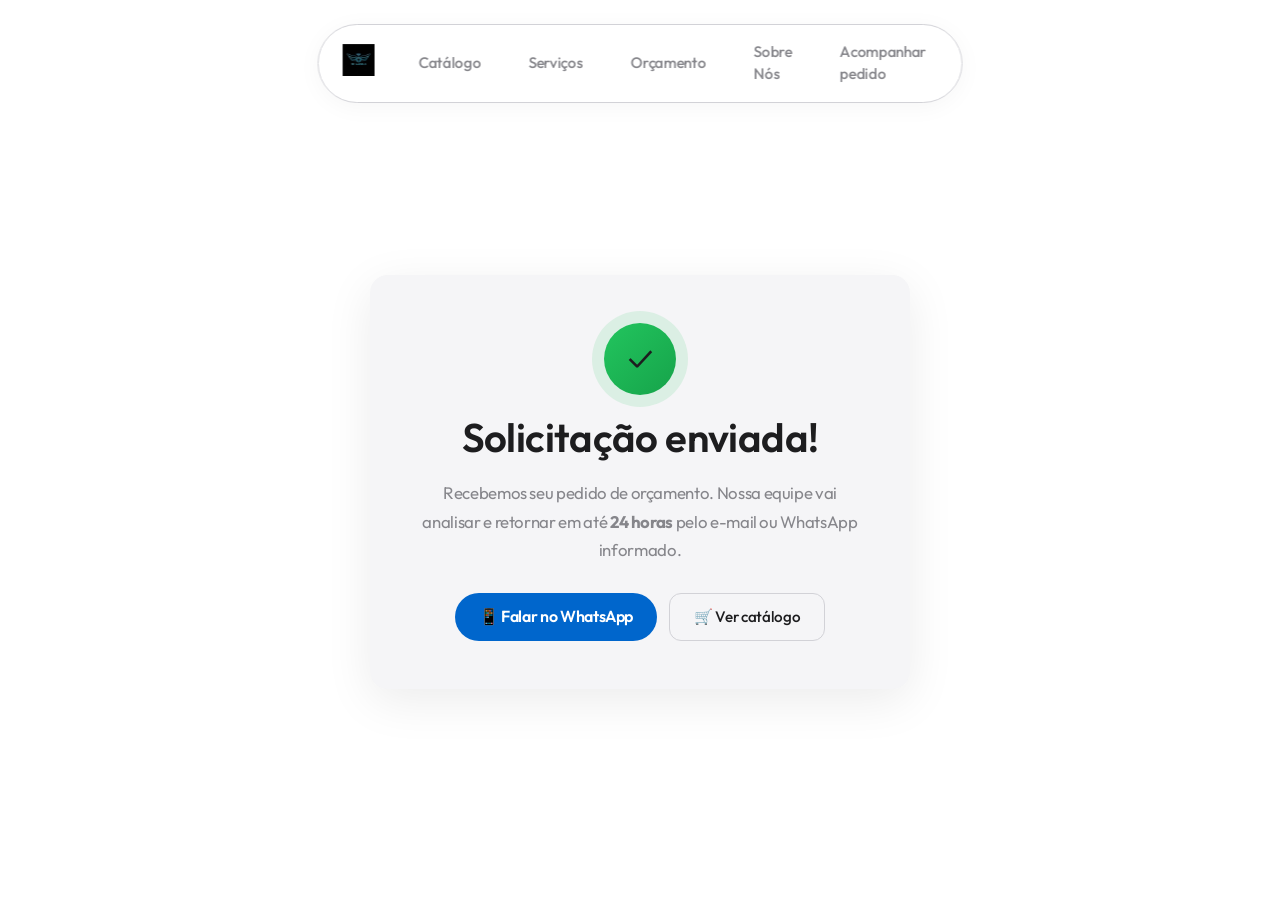
<file: obrigado.html>
﻿<!DOCTYPE html>
<html lang="pt-BR">
<head>
  <meta charset="UTF-8">
  <meta name="viewport" content="width=device-width, initial-scale=1.0">
  <title>Orçamento Enviado | 3D Angels</title>
  <meta name="robots" content="noindex, nofollow">
  <link rel="stylesheet" href="styles.css?v=18">
  <link rel="icon" type="image/png" sizes="32x32" href="favicons/favicon-32x32.png">
  <link rel="icon" type="image/png" sizes="16x16" href="favicons/favicon-16x16.png">
  <link rel="apple-touch-icon" sizes="180x180" href="favicons/apple-touch-icon.png">
  <link rel="manifest" href="favicons/site.webmanifest">
  <link rel="preconnect" href="https://fonts.googleapis.com">
  <link rel="preconnect" href="https://fonts.gstatic.com" crossorigin>
  <link href="https://fonts.googleapis.com/css2?family=Outfit:wght@300;400;500;600;700;800&display=swap" rel="stylesheet">
  <link rel="preload" as="image" href="img/logo.png">
  <style>
    .obrigado-wrapper {
      min-height: 100dvh;
      display: flex;
      align-items: center;
      justify-content: center;
      padding: 8rem 1.5rem 4rem;
      text-align: center;
    }
    .obrigado-card {
      max-width: 540px;
      width: 100%;
      background: var(--card-bg);
      border-radius: var(--radius-lg);
      padding: 3rem 2.5rem;
      box-shadow: var(--shadow-hover);
      display: flex;
      flex-direction: column;
      align-items: center;
      gap: 1.25rem;
      animation: fadeUp 0.6s var(--ease-fluid) both;
    }
    @keyframes fadeUp {
      from { opacity: 0; transform: translateY(24px); }
      to   { opacity: 1; transform: translateY(0); }
    }
    .obrigado-icon {
      width: 72px;
      height: 72px;
      border-radius: 50%;
      background: linear-gradient(135deg, #22c55e 0%, #16a34a 100%);
      display: flex;
      align-items: center;
      justify-content: center;
      font-size: 2rem;
      box-shadow: 0 0 0 12px rgba(34, 197, 94, 0.12);
    }
    .obrigado-card h1 {
      font-size: clamp(1.75rem, 4vw, 2.5rem);
      margin: 0;
    }
    .obrigado-card p {
      color: var(--text-muted);
      font-size: 1.05rem;
      line-height: 1.7;
      max-width: 40ch;
    }
    .obrigado-actions {
      display: flex;
      flex-wrap: wrap;
      gap: 0.75rem;
      justify-content: center;
      margin-top: 0.5rem;
    }
    .btn-secondary {
      display: inline-flex;
      align-items: center;
      gap: 0.5rem;
      padding: 0.75rem 1.5rem;
      border-radius: var(--radius-md);
      border: 1.5px solid var(--border-color);
      background: transparent;
      color: var(--text-main);
      font-family: inherit;
      font-size: 0.95rem;
      font-weight: 500;
      cursor: pointer;
      text-decoration: none;
      transition: border-color 0.2s, background 0.2s;
    }
    .btn-secondary:hover {
      border-color: var(--accent-color);
      background: rgba(0, 102, 204, 0.05);
    }
  </style>
</head>
<body>
  <nav class="nav-island">
    <a href="index.html">
      <img src="img/logo.png" alt="3D Angels Logo" class="logo">
    </a>
    <button class="menu-toggle" aria-label="Abrir menu" aria-expanded="false" onclick="toggleMenu()">☰</button>
    <div class="nav-links" id="nav-links">
      <a href="index.html">Catálogo</a>
      <a href="servicos.html">Serviços</a>
      <a href="orcamento.html">Orçamento</a>
      <a href="sobre.html">Sobre Nós</a>
      <a href="https://pedidos.angels3d.com/">Acompanhar pedido</a>
    </div>
  </nav>

  <main class="obrigado-wrapper">
    <div class="obrigado-card">
      <div class="obrigado-icon" aria-hidden="true">✓</div>
      <h1>Solicitação enviada!</h1>
      <p>
        Recebemos seu pedido de orçamento. Nossa equipe vai analisar e retornar em até <strong>24 horas</strong> pelo e-mail ou WhatsApp informado.
      </p>
      <div class="obrigado-actions">
        <a href="https://wa.me/5519991946309?text=Ol%C3%A1%21%20Acabei%20de%20enviar%20um%20pedido%20de%20or%C3%A7amento%20pelo%20site." target="_blank" rel="noopener noreferrer" class="btn-primary" style="text-decoration: none; display: inline-flex; align-items: center; gap: 0.5rem;">
          📱 Falar no WhatsApp
        </a>
        <a href="index.html" class="btn-secondary">
          🛒 Ver catálogo
        </a>
      </div>
    </div>
  </main>

  <script src="script.js?v=10-scroll" defer></script>
</body>
</html>
</file>
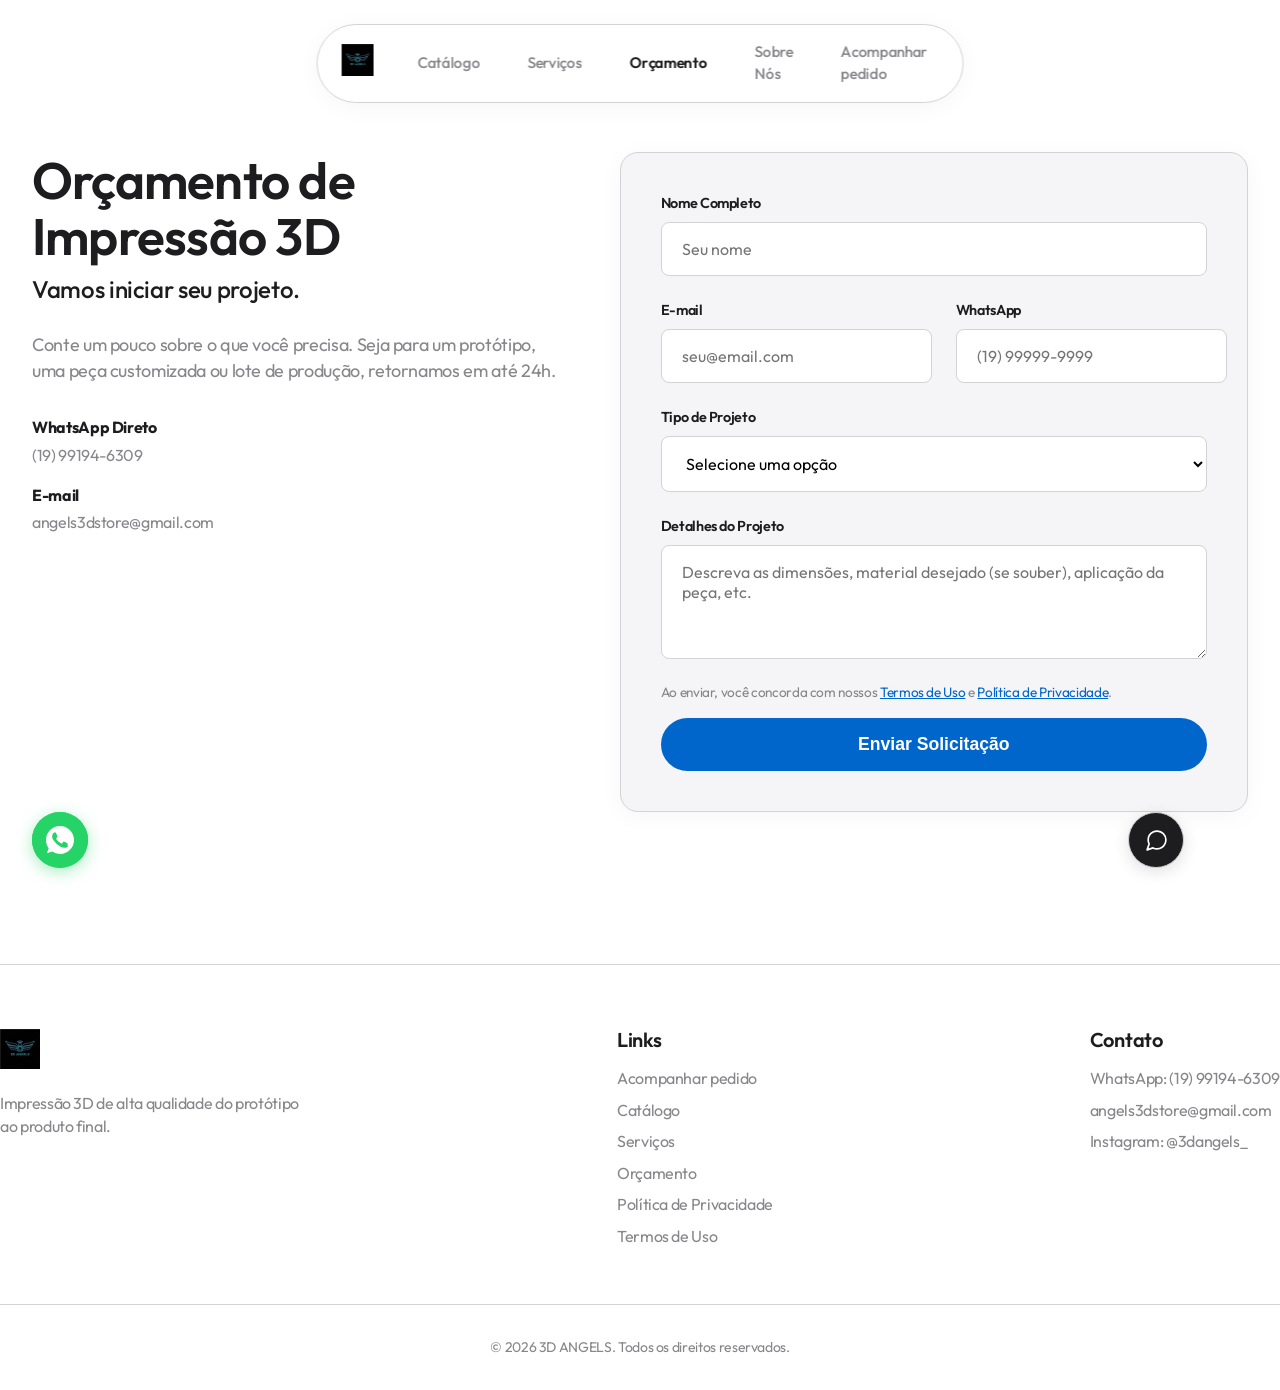
<file: orcamento.html>
﻿<!DOCTYPE html>
<html lang="pt-BR">
<head>
  <meta charset="UTF-8">
  <meta name="viewport" content="width=device-width, initial-scale=1.0">
  <title>Orçamento de Impressão 3D em Indaiatuba | 3D Angels</title>
  <meta name="robots" content="index, follow">
  <link rel="canonical" href="https://angels3d.com/orcamento">
  <meta name="description" content="Solicite seu orçamento de impressão 3D em até 24h. Prototipagem, peças customizadas, presentes e produção em série. Atendemos Indaiatuba e todo o Brasil.">
  <meta property="og:title" content="Orçamento de Impressão 3D, 3D Angels">
  <meta property="og:description" content="Resposta em até 24h. Envie sua ideia, foto ou arquivo. Fazemos protótipos, peças customizadas e lotes de produção.">
  <meta property="og:url" content="https://angels3d.com/orcamento">
  <meta property="og:type" content="website">
  <meta property="og:image" content="https://angels3d.com/img/catalogo/VASO_BONECO.jpeg">
  <link rel="stylesheet" href="styles.css?v=18">
  <link rel="icon" type="image/png" sizes="32x32" href="favicons/favicon-32x32.png">
  <link rel="icon" type="image/png" sizes="16x16" href="favicons/favicon-16x16.png">
  <link rel="apple-touch-icon" sizes="180x180" href="favicons/apple-touch-icon.png">
  <link rel="manifest" href="favicons/site.webmanifest">
  <link rel="preconnect" href="https://fonts.googleapis.com">
  <link rel="preconnect" href="https://fonts.gstatic.com" crossorigin>
  <link href="https://fonts.googleapis.com/css2?family=Outfit:wght@300;400;500;600;700;800&display=swap" rel="stylesheet">
  <link rel="preload" as="image" href="img/logo.png">
</head>
<body>
  <div class="scroll-progress" aria-hidden="true"></div>

  <!-- Preloader -->
  <div class="preloader" id="preloader">
    <img src="img/logo.png" alt="Carregando..." class="preloader-logo">
  </div>

  <nav class="nav-island">
    <a href="index.html">
      <img src="img/logo.png" alt="3D Angels Logo" class="logo">
    </a>
    <button class="menu-toggle" aria-label="Abrir menu" aria-expanded="false" onclick="toggleMenu()">☰</button>
    <div class="nav-links" id="nav-links">
      <a href="index.html">Catálogo</a>
      <a href="servicos.html">Serviços</a>
      <a href="orcamento.html" style="color: var(--text-main); font-weight: 600;">Orçamento</a>
      <a href="sobre.html">Sobre Nós</a>
      <a href="https://pedidos.angels3d.com/">Acompanhar pedido</a>
    </div>
  </nav>

  <main style="padding-top: 8rem; min-height: 100dvh; display: flex; align-items: center; padding-bottom: 4rem;">
    <section class="container orcamento-grid">

      <div class="fade-in-up">
        <h1 style="font-size: clamp(2.5rem, 4vw, 4.5rem); margin-bottom: 0.5rem;">Orçamento de Impressão 3D</h1>
        <div style="font-size: 1.5rem; font-weight: 500; margin-bottom: 1.5rem; color: var(--text-main);">Vamos iniciar seu projeto.</div>
        <p style="color: var(--text-muted); font-size: 1.125rem; max-width: 45ch; margin-bottom: 2rem;">
          Conte um pouco sobre o que você precisa. Seja para um protótipo, uma peça customizada ou lote de produção, retornamos em até 24h.
        </p>
        <div style="display: flex; flex-direction: column; gap: 1rem;">
          <div>
            <span style="font-weight: 700; display: block; margin-bottom: 0.25rem;">WhatsApp Direto</span>
            <a href="https://wa.me/5519991946309" target="_blank" rel="noopener noreferrer" style="color: var(--text-muted);">(19) 99194-6309</a>
          </div>
          <div>
            <span style="font-weight: 700; display: block; margin-bottom: 0.25rem;">E-mail</span>
            <a href="mailto:angels3dstore@gmail.com" style="color: var(--text-muted);">angels3dstore@gmail.com</a>
          </div>
        </div>
      </div>

      <div class="card fade-in-up" style="transition-delay: 0.2s;">
        <form id="orcamento-form" action="https://formsubmit.co/angels3dstore@gmail.com" method="POST" novalidate>
          <!-- Configurações do FormSubmit -->
          <input type="hidden" name="_subject" value="Novo Pedido de Orçamento - 3D Angels">
          <input type="hidden" name="_next" value="https://angels3d.com/obrigado">

          <div class="form-group">
            <label for="nome">Nome Completo</label>
            <input type="text" id="nome" name="nome" placeholder="Seu nome" required>
          </div>

          <div class="form-row-2">
            <div class="form-group">
              <label for="email">E-mail</label>
              <input type="email" id="email" name="email" placeholder="seu@email.com" required>
            </div>
            <div class="form-group">
              <label for="whatsapp">WhatsApp</label>
              <input type="tel" id="whatsapp" name="whatsapp" placeholder="(19) 99999-9999" required>
            </div>
          </div>

          <div class="form-group">
            <label for="tipo">Tipo de Projeto</label>
            <select id="tipo" name="tipo" required>
              <option value="" disabled selected>Selecione uma opção</option>
              <option value="prototipo">Prototipagem</option>
              <option value="customizada">Peça Customizada</option>
              <option value="presente">Presente / Colecionável</option>
              <option value="serie">Produção em Série</option>
              <option value="outro">Outro</option>
            </select>
          </div>

          <div class="form-group">
            <label for="descricao">Detalhes do Projeto</label>
            <textarea id="descricao" name="descricao" rows="4" maxlength="2000" placeholder="Descreva as dimensões, material desejado (se souber), aplicação da peça, etc." required></textarea>
          </div>

          <p style="font-size: 0.85rem; color: var(--text-muted); margin-top: 1.5rem; line-height: 1.4;">
            Ao enviar, você concorda com nossos
            <a href="termos-de-uso-angels3d.html" style="color: var(--accent-color); text-decoration: underline;">Termos de Uso</a> e
            <a href="politica-privacidade-angels3d.html" style="color: var(--accent-color); text-decoration: underline;">Política de Privacidade</a>.
          </p>

          <div id="form-error-message" style="display: none; color: #ef4444; background-color: rgba(239, 68, 68, 0.1); border: 1px solid rgba(239, 68, 68, 0.3); padding: 0.75rem; border-radius: var(--radius-sm); margin-top: 1rem; font-weight: 500; font-size: 0.95rem; text-align: center;"></div>

          <button type="submit" class="btn-primary" style="width: 100%; margin-top: 1rem; font-size: 1.1rem; padding: 1rem;">
            Enviar Solicitação
          </button>
        </form>
      </div>

    </section>

    <!-- Modal de Validação -->
    <div id="validation-modal" class="modal-overlay">
      <div class="modal-content">
        <h3 style="margin-bottom: 1rem; color: #ef4444; text-align: center;">Campos Obrigatórios</h3>
        <p style="margin-bottom: 1rem; text-align: center; color: var(--text-main);">Por favor, preencha os seguintes campos antes de enviar:</p>
        <ul id="missing-fields-list" style="margin-bottom: 1.5rem; text-align: left; padding-left: 1.5rem; color: var(--text-muted); list-style-type: disc;">
          <!-- Lista preenchida via JS -->
        </ul>
        <button class="btn-primary" onclick="closeValidationModal()" style="width: 100%;">Entendi</button>
      </div>
    </div>
  </main>

  <footer class="site-footer container">
    <div class="footer-content">
      <div class="footer-col" style="max-width: 300px;">
        <img src="img/logo.png" alt="3D Angels" style="height: 40px; margin-bottom: 1rem;">
        <p style="color: var(--text-muted);">Impressão 3D de alta qualidade do protótipo ao produto final.</p>
      </div>
      <div class="footer-col">
        <h3>Links</h3>
        <a href="https://pedidos.angels3d.com/">Acompanhar pedido</a>
        <a href="index.html">Catálogo</a>
        <a href="servicos.html">Serviços</a>
        <a href="orcamento.html">Orçamento</a>
        <a href="politica-privacidade-angels3d.html">Política de Privacidade</a>
        <a href="termos-de-uso-angels3d.html">Termos de Uso</a>
      </div>
      <div class="footer-col">
        <h3>Contato</h3>
        <a href="https://wa.me/5519991946309" target="_blank" rel="noopener noreferrer">WhatsApp: (19) 99194-6309</a>
        <a href="mailto:angels3dstore@gmail.com">angels3dstore@gmail.com</a>
        <a href="https://www.instagram.com/3dangels_" target="_blank" rel="noopener noreferrer">Instagram: @3dangels_</a>
      </div>
    </div>
    <div class="footer-bottom">
      &copy; 2026 3D ANGELS. Todos os direitos reservados.
    </div>
  </footer>

  <!-- WhatsApp Flutuante -->
  <a href="https://wa.me/5519991946309" target="_blank" rel="noopener noreferrer" class="whatsapp-float" aria-label="Fale conosco no WhatsApp">
    <svg viewBox="0 0 32 32" xmlns="http://www.w3.org/2000/svg"><path d="M16.004 0h-.008C7.174 0 0 7.176 0 16.004c0 3.5 1.13 6.744 3.052 9.38L1.056 31.2l6.04-1.94a15.91 15.91 0 008.908 2.744C24.828 32 32 24.824 32 16.004 32 7.176 24.828 0 16.004 0zm9.508 22.62c-.396 1.116-2.328 2.076-3.212 2.148-.804.072-1.8.108-2.904-.18a26.467 26.467 0 01-2.628-.972c-4.62-1.996-7.64-6.66-7.872-6.972-.228-.312-1.872-2.484-1.872-4.74 0-2.256 1.188-3.36 1.608-3.828.396-.432 .876-.54 1.164-.54.288 0 .576 0 .828.012.264.012.624-.108.984.756.372.888 1.272 3.1 1.38 3.328.108.228.18.492.036.792s-.216.468-.432.72c-.216.252-.456.564-.648.756-.216.216-.444.456-.192.888.252.432 1.116 1.836 2.4 2.976 1.644 1.464 3.024 1.92 3.456 2.148.432.228.684.192.936-.108.252-.312 1.08-1.26 1.368-1.692.288-.432.576-.36.972-.216.396.144 2.508 1.188 2.94 1.404.432.216.72.324.828.504.108.18.108 1.044-.288 2.16z"/></svg>
  </a>

  <script src="script.js?v=10-scroll" defer></script>
  <script src="chatbot.js?v=6-icons" defer></script>
</body>
</html>
</file>
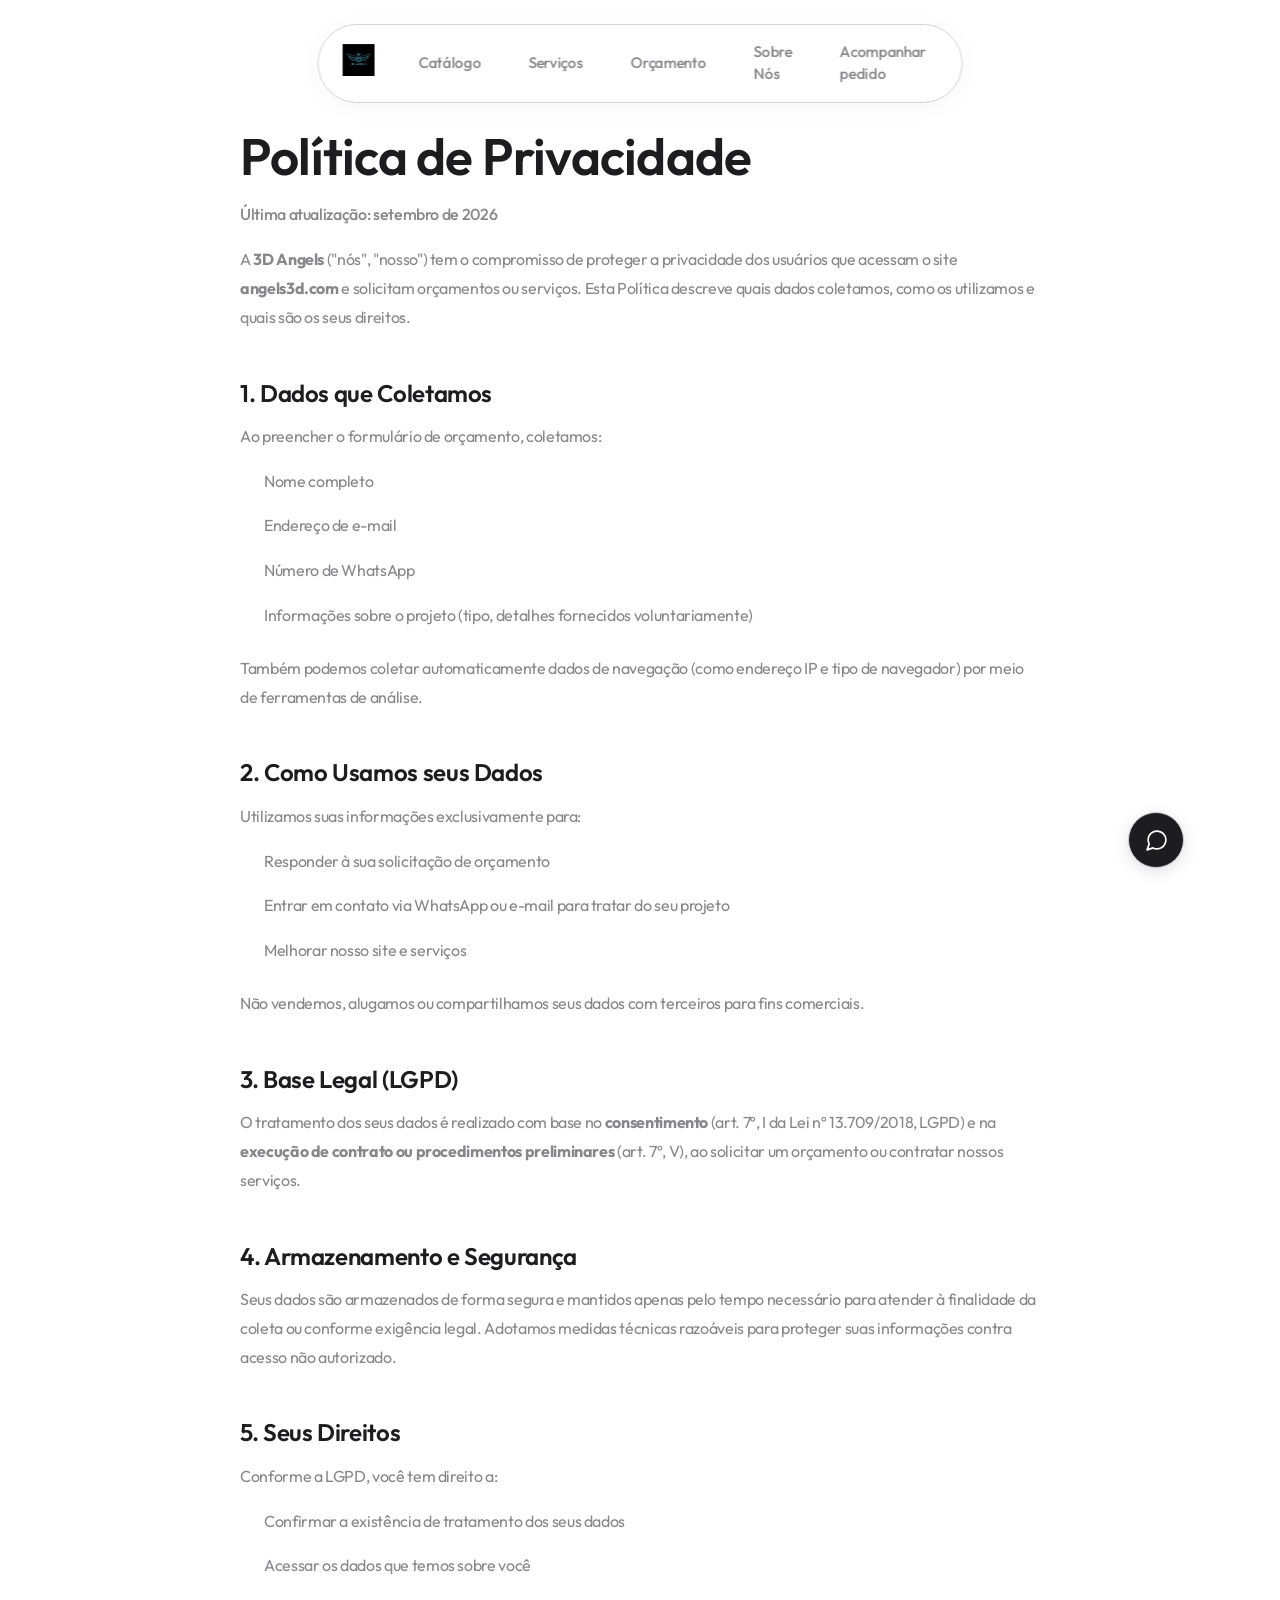
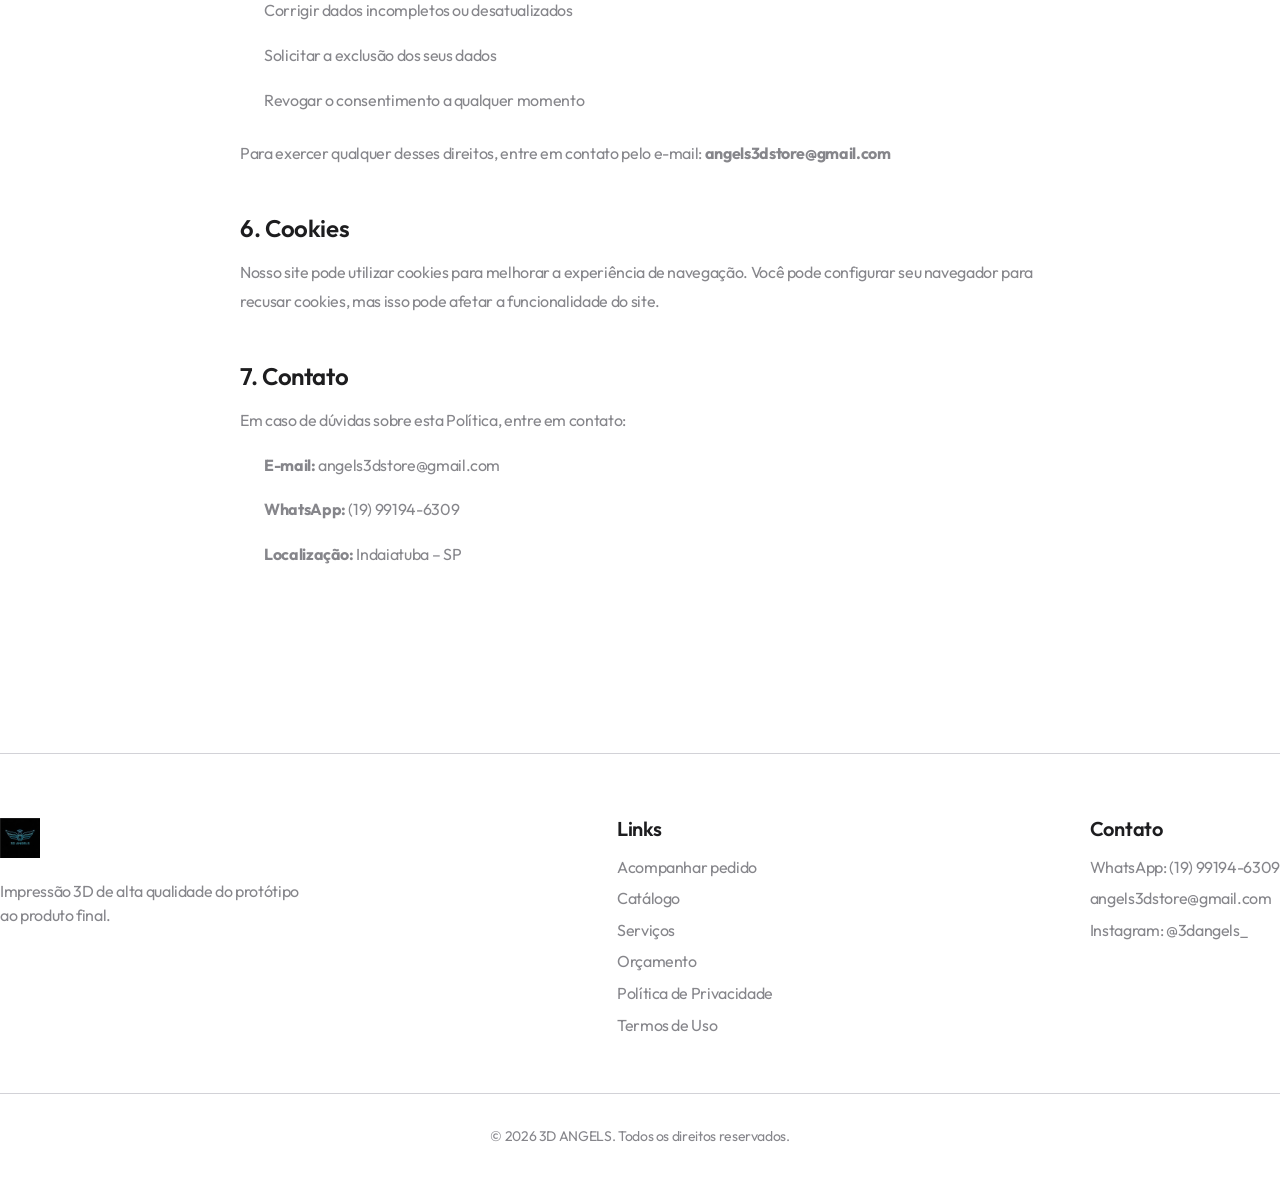
<file: politica-privacidade-angels3d.html>
<!DOCTYPE html>
<html lang="pt-BR">
<head>
  <meta charset="UTF-8">
  <meta name="viewport" content="width=device-width, initial-scale=1.0">
  <title>Política de Privacidade | 3D Angels</title>
  <meta name="robots" content="index, follow">
  <link rel="canonical" href="https://angels3d.com/politica-privacidade-angels3d">
  <link rel="preconnect" href="https://fonts.googleapis.com">
  <link rel="preconnect" href="https://fonts.gstatic.com" crossorigin>
  <link href="https://fonts.googleapis.com/css2?family=Outfit:wght@300;400;500;600;700;800&display=swap" rel="stylesheet">
  <link rel="stylesheet" href="styles.css?v=18">
  <link rel="icon" type="image/png" href="img/logo.png">
  <style>
    .legal-content {
      padding-top: 8rem;
      padding-bottom: 6rem;
      max-width: 800px;
      margin: 0 auto;
    }
    .legal-content h1 {
      font-size: clamp(2.5rem, 4vw, 4rem);
      margin-bottom: 1rem;
    }
    .legal-content h2 {
      font-size: 1.5rem;
      margin-top: 3rem;
      margin-bottom: 1rem;
      color: var(--text-main);
    }
    .legal-content p, .legal-content li {
      color: var(--text-muted);
      line-height: 1.8;
      margin-bottom: 1rem;
    }
    .legal-content ul {
      padding-left: 1.5rem;
      margin-bottom: 1.5rem;
    }
    .updated {
      color: var(--accent-color);
      font-weight: 500;
      margin-bottom: 3rem;
    }
  </style>
</head>
<body>
  <div class="scroll-progress" aria-hidden="true"></div>

  <nav class="nav-island">
    <a href="index.html">
      <img src="img/logo.png" alt="3D Angels Logo" class="logo">
    </a>
    <button class="menu-toggle" aria-label="Abrir menu" aria-expanded="false" onclick="toggleMenu()">☰</button>
    <div class="nav-links" id="nav-links">
      <a href="index.html">Catálogo</a>
      <a href="servicos.html">Serviços</a>
      <a href="orcamento.html">Orçamento</a>
      <a href="sobre.html">Sobre Nós</a>
      <a href="https://pedidos.angels3d.com/">Acompanhar pedido</a>
    </div>
  </nav>

  <main class="container">
    <article class="legal-content fade-in-up">
      <h1>Política de Privacidade</h1>
      <p class="updated">Última atualização: setembro de 2026</p>

      <p>A <strong>3D Angels</strong> ("nós", "nosso") tem o compromisso de proteger a privacidade dos usuários que acessam o site <strong>angels3d.com</strong> e solicitam orçamentos ou serviços. Esta Política descreve quais dados coletamos, como os utilizamos e quais são os seus direitos.</p>

      <h2>1. Dados que Coletamos</h2>
      <p>Ao preencher o formulário de orçamento, coletamos:</p>
      <ul>
        <li>Nome completo</li>
        <li>Endereço de e-mail</li>
        <li>Número de WhatsApp</li>
        <li>Informações sobre o projeto (tipo, detalhes fornecidos voluntariamente)</li>
      </ul>
      <p>Também podemos coletar automaticamente dados de navegação (como endereço IP e tipo de navegador) por meio de ferramentas de análise.</p>

      <h2>2. Como Usamos seus Dados</h2>
      <p>Utilizamos suas informações exclusivamente para:</p>
      <ul>
        <li>Responder à sua solicitação de orçamento</li>
        <li>Entrar em contato via WhatsApp ou e-mail para tratar do seu projeto</li>
        <li>Melhorar nosso site e serviços</li>
      </ul>
      <p>Não vendemos, alugamos ou compartilhamos seus dados com terceiros para fins comerciais.</p>

      <h2>3. Base Legal (LGPD)</h2>
      <p>O tratamento dos seus dados é realizado com base no <strong>consentimento</strong> (art. 7º, I da Lei nº 13.709/2018, LGPD) e na <strong>execução de contrato ou procedimentos preliminares</strong> (art. 7º, V), ao solicitar um orçamento ou contratar nossos serviços.</p>

      <h2>4. Armazenamento e Segurança</h2>
      <p>Seus dados são armazenados de forma segura e mantidos apenas pelo tempo necessário para atender à finalidade da coleta ou conforme exigência legal. Adotamos medidas técnicas razoáveis para proteger suas informações contra acesso não autorizado.</p>

      <h2>5. Seus Direitos</h2>
      <p>Conforme a LGPD, você tem direito a:</p>
      <ul>
        <li>Confirmar a existência de tratamento dos seus dados</li>
        <li>Acessar os dados que temos sobre você</li>
        <li>Corrigir dados incompletos ou desatualizados</li>
        <li>Solicitar a exclusão dos seus dados</li>
        <li>Revogar o consentimento a qualquer momento</li>
      </ul>
      <p>Para exercer qualquer desses direitos, entre em contato pelo e-mail: <strong>angels3dstore@gmail.com</strong></p>

      <h2>6. Cookies</h2>
      <p>Nosso site pode utilizar cookies para melhorar a experiência de navegação. Você pode configurar seu navegador para recusar cookies, mas isso pode afetar a funcionalidade do site.</p>

      <h2>7. Contato</h2>
      <p>Em caso de dúvidas sobre esta Política, entre em contato:</p>
      <ul>
        <li><strong>E-mail:</strong> angels3dstore@gmail.com</li>
        <li><strong>WhatsApp:</strong> (19) 99194-6309</li>
        <li><strong>Localização:</strong> Indaiatuba – SP</li>
      </ul>
    </article>
  </main>

  <footer class="site-footer container">
    <div class="footer-content">
      <div class="footer-col" style="max-width: 300px;">
        <img src="img/logo.png" alt="3D Angels" style="height: 40px; margin-bottom: 1rem;">
        <p style="color: var(--text-muted);">Impressão 3D de alta qualidade do protótipo ao produto final.</p>
      </div>
      <div class="footer-col">
        <h3>Links</h3>
        <a href="https://pedidos.angels3d.com/">Acompanhar pedido</a>
        <a href="index.html">Catálogo</a>
        <a href="servicos.html">Serviços</a>
        <a href="orcamento.html">Orçamento</a>
        <a href="politica-privacidade-angels3d.html">Política de Privacidade</a>
        <a href="termos-de-uso-angels3d.html">Termos de Uso</a>
      </div>
      <div class="footer-col">
        <h3>Contato</h3>
        <a href="https://wa.me/5519991946309" target="_blank" rel="noopener noreferrer">WhatsApp: (19) 99194-6309</a>
        <a href="mailto:angels3dstore@gmail.com">angels3dstore@gmail.com</a>
        <a href="https://www.instagram.com/3dangels_" target="_blank" rel="noopener noreferrer">Instagram: @3dangels_</a>
      </div>
    </div>
    <div class="footer-bottom">
      &copy; 2026 3D ANGELS. Todos os direitos reservados.
    </div>
  </footer>

  <script src="script.js?v=10-scroll" defer></script>
  <script src="chatbot.js?v=6-icons" defer></script>
</body>
</html>
</file>
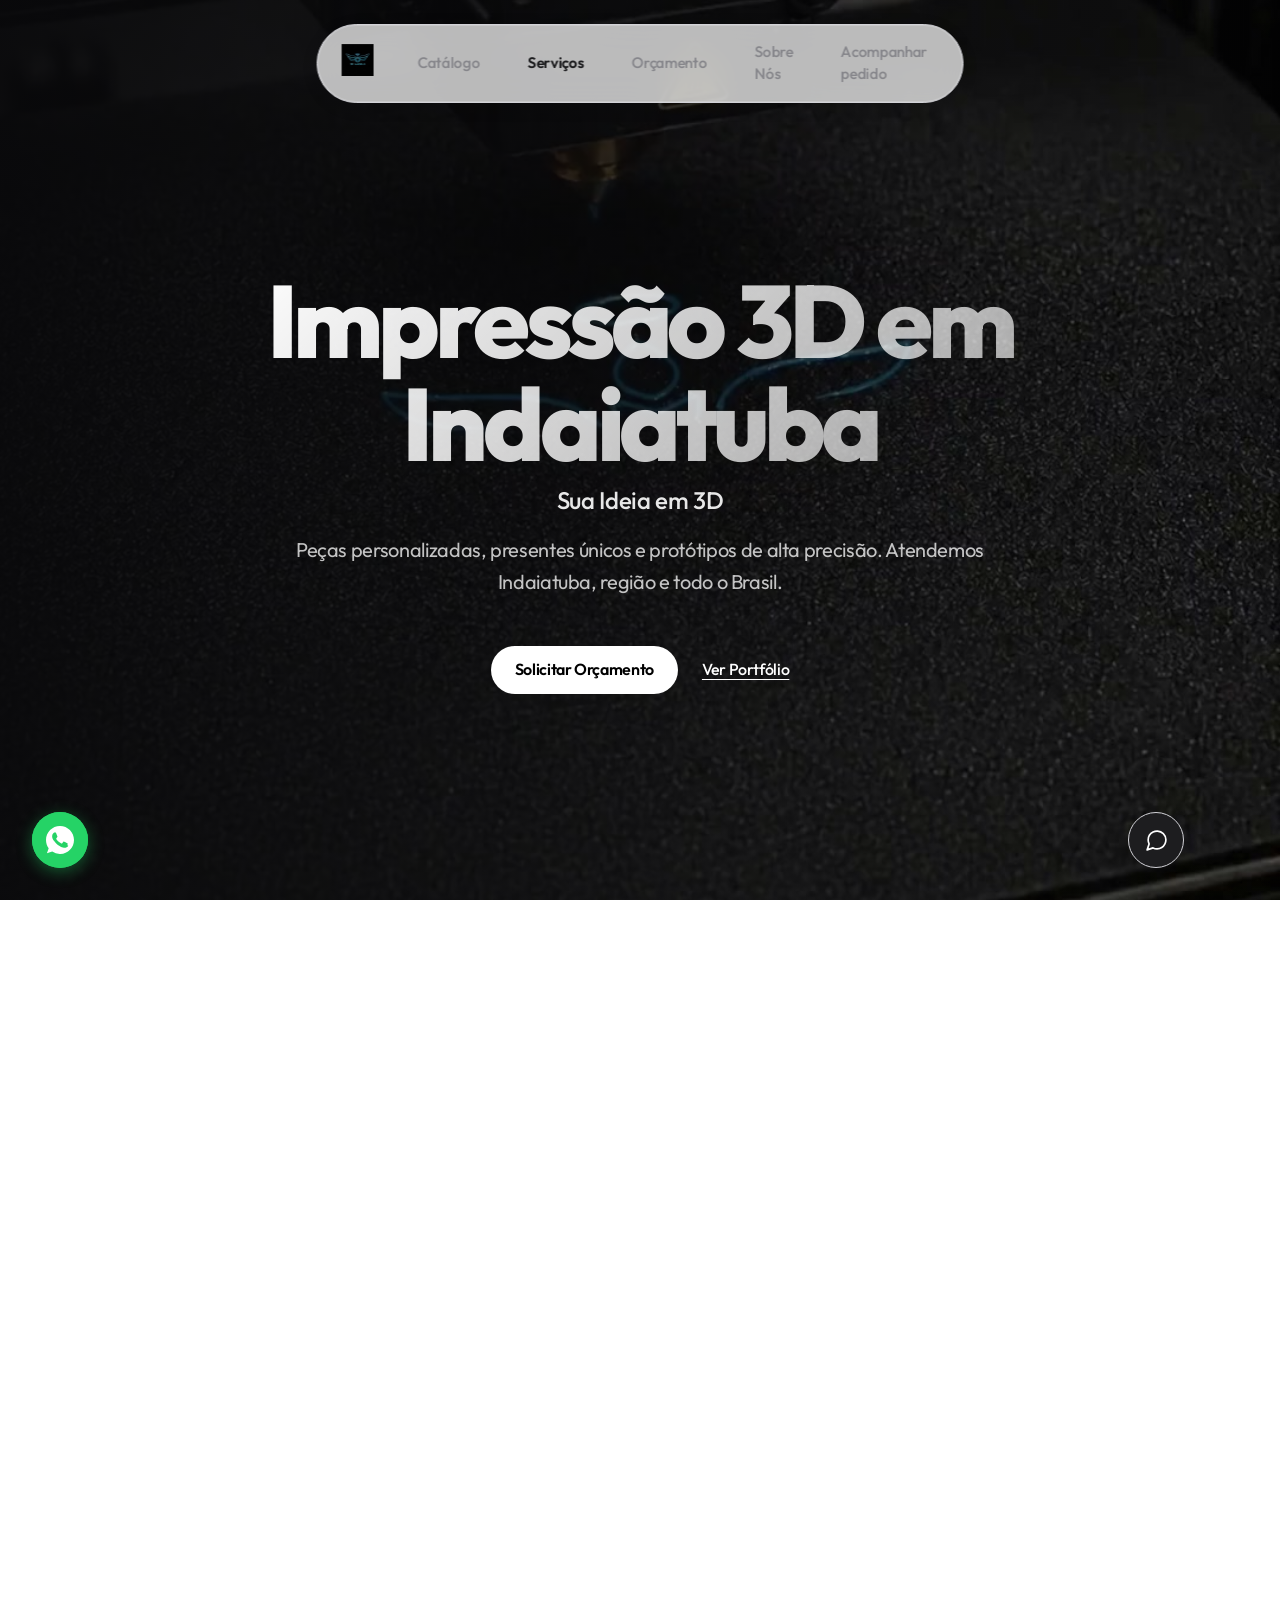
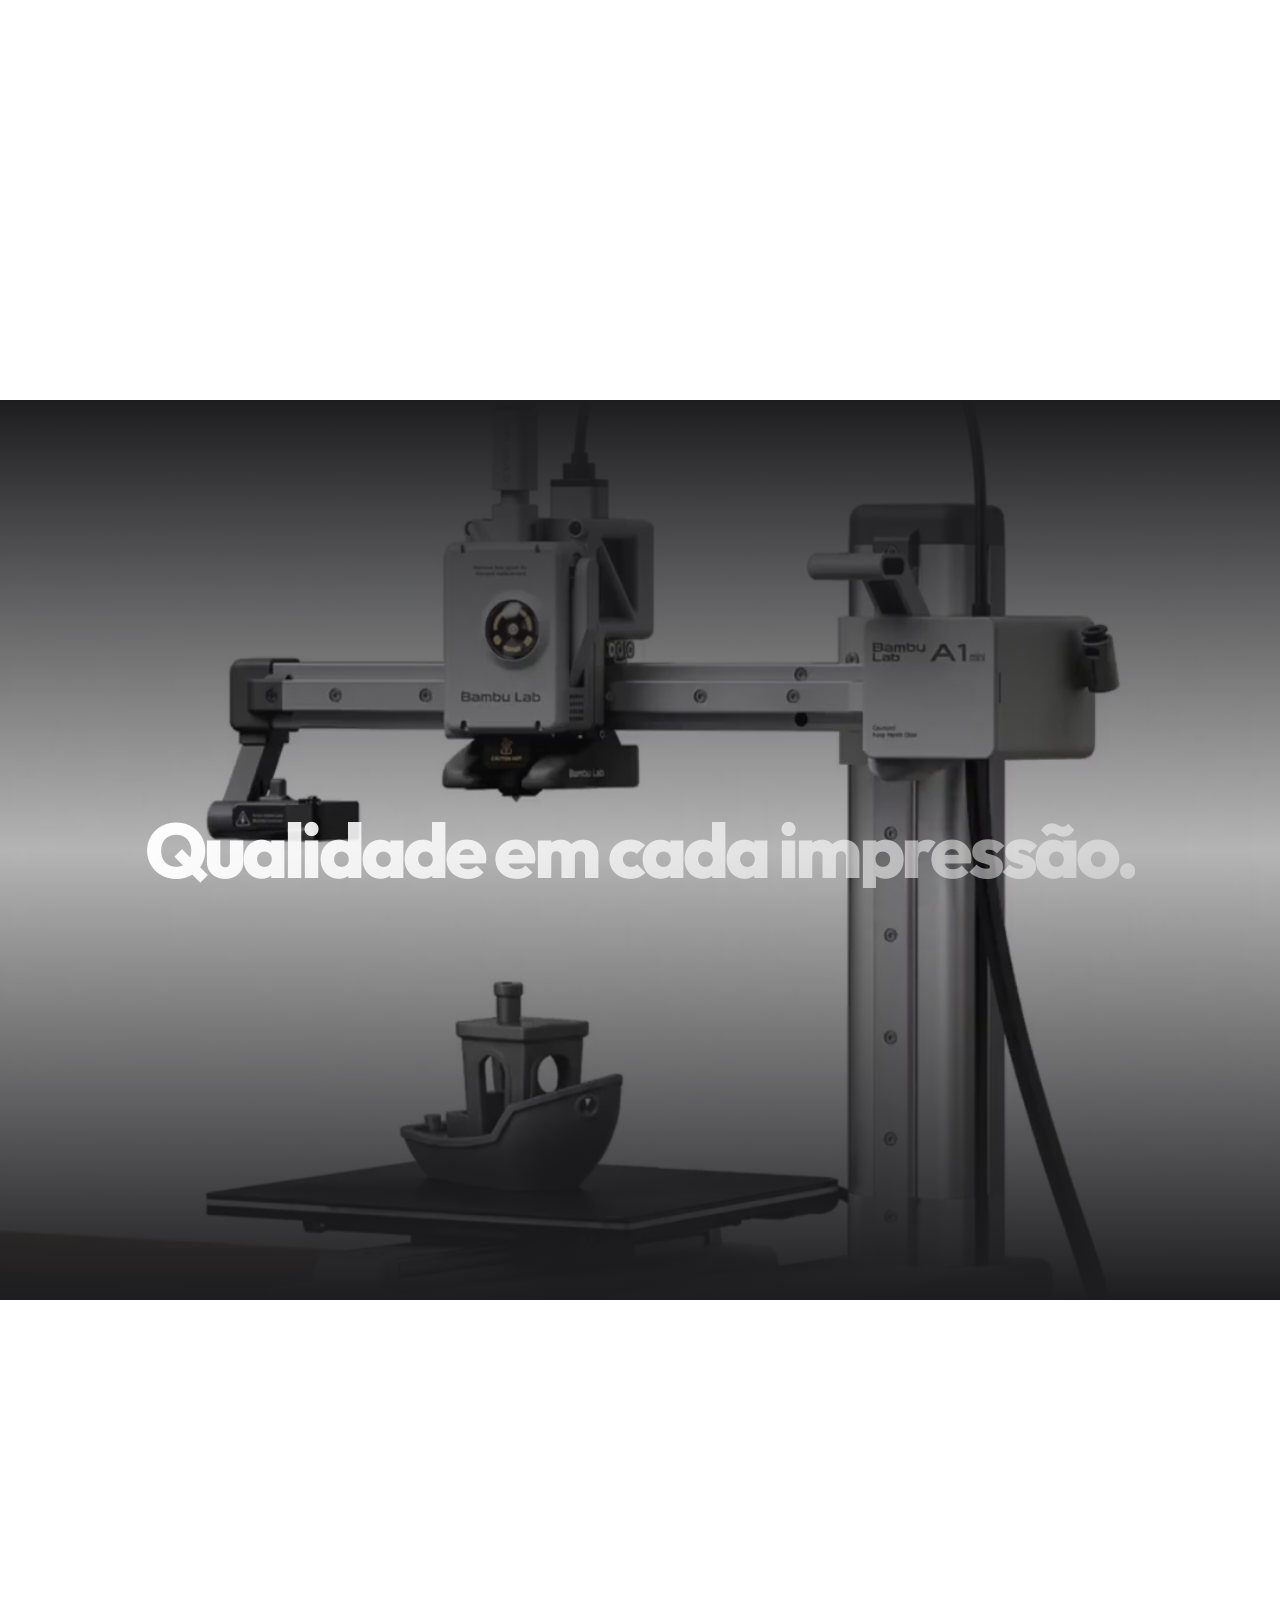
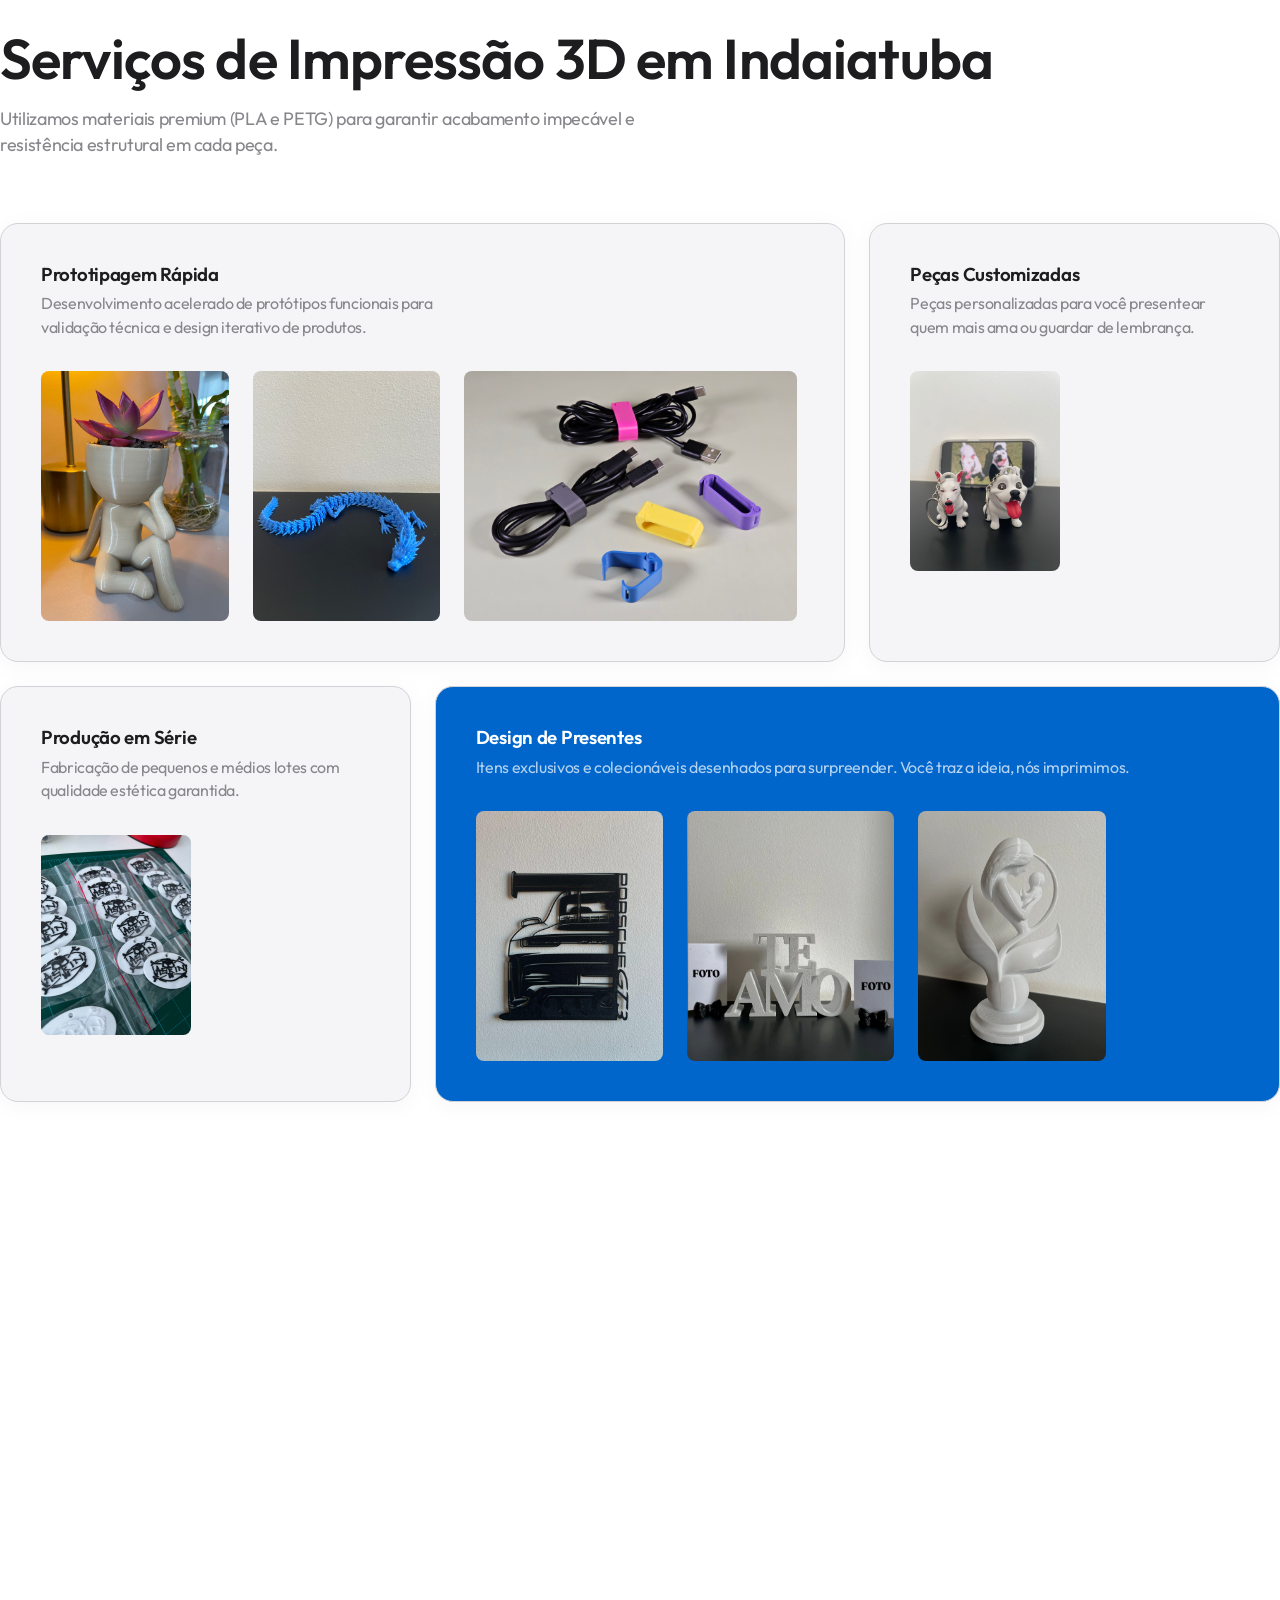
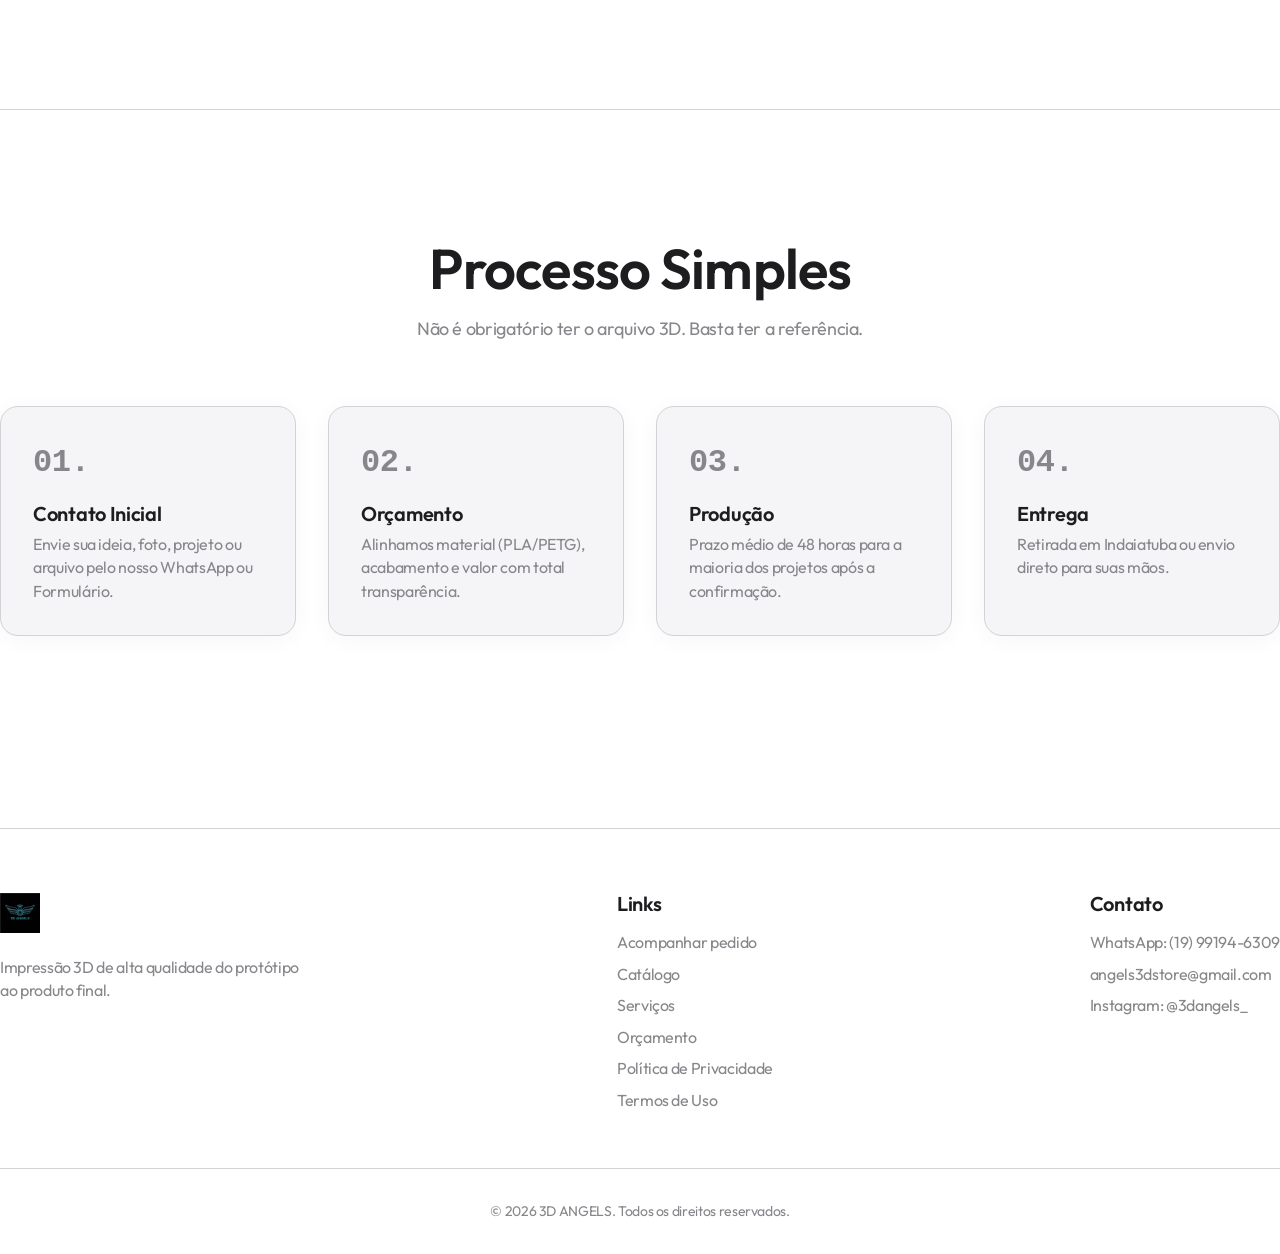
<file: servicos.html>
<!DOCTYPE html>
<html lang="pt-BR">

<head>


  <meta charset="UTF-8">

  <meta name="google-site-verification" content="56Y5xmGZeFSZk-_kOp8dlm88ryqHyV66SGIFRGbtM3g" />

  <meta name="viewport" content="width=device-width, initial-scale=1.0, viewport-fit=cover">
  <meta name="robots" content="index, follow">
  <link rel="canonical" href="https://angels3d.com/servicos">
  <title>Impressão 3D em Indaiatuba | Peças, Presentes e Protótipos — 3D Angels</title>
  <meta name="description"
    content="Impressão 3D de alta qualidade em Indaiatuba-SP. Peças customizadas, presentes personalizados, prototipagem rápida e produção em série. Orçamento em 24h. (19) 99194-6309">
  <meta name="author" content="3D Angels">
  <meta property="og:title" content="Impressão 3D em Indaiatuba | 3D Angels">
  <meta property="og:description"
    content="Peças customizadas, presentes únicos e protótipos de alta precisão. Produção rápida em Indaiatuba-SP. Solicite seu orçamento!">
  <meta property="og:url" content="https://angels3d.com/servicos">
  <meta property="og:type" content="website">
  <meta property="og:image" content="https://angels3d.com/img/catalogo/DRAGAO_ARTICULADO.jpeg">
  <meta property="og:locale" content="pt_BR">
  <meta name="twitter:card" content="summary_large_image">
  <meta name="theme-color" content="#0e6380">
  <link rel="icon" type="image/png" sizes="32x32" href="favicons/favicon-32x32.png">
  <link rel="icon" type="image/png" sizes="16x16" href="favicons/favicon-16x16.png">
  <link rel="apple-touch-icon" sizes="180x180" href="favicons/apple-touch-icon.png">
  <link rel="manifest" href="favicons/site.webmanifest">
  <link rel="preconnect" href="https://fonts.googleapis.com">
  <link rel="preconnect" href="https://fonts.gstatic.com" crossorigin>
  <link href="https://fonts.googleapis.com/css2?family=Outfit:wght@300;400;500;600;700;800&display=swap"
    rel="stylesheet">
  <link rel="preload" as="image" href="img/hero_poster.jpg">
  <link rel="preload" as="image" href="img/logo.png">
  <link rel="stylesheet" href="styles.css?v=18">

  <!-- SEO Local (Google) -->
  <script type="application/ld+json">
  {
    "@context": "https://schema.org",
    "@type": "LocalBusiness",
    "name": "3D Angels",
    "url": "https://angels3d.com",
    "image": "https://angels3d.com/img/logo.png",
    "logo": "https://angels3d.com/img/logo.png",
    "description": "Serviços especializados de impressão 3D em Indaiatuba e região. Prototipagem rápida, peças personalizadas, presentes criativos e produção sob demanda em PLA e PETG.",
    "telephone": "+5519991946309",
    "email": "angels3dstore@gmail.com",
    "priceRange": "$",
    "address": {
      "@type": "PostalAddress",
      "addressLocality": "Indaiatuba",
      "addressRegion": "SP",
      "postalCode": "13330-000",
      "addressCountry": "BR"
    },
    "geo": {
      "@type": "GeoCoordinates",
      "latitude": -23.0903,
      "longitude": -47.2181
    },
    "areaServed": [
      {
        "@type": "City",
        "name": "Indaiatuba"
      },
      {
        "@type": "State",
        "name": "São Paulo"
      }
    ],
    "sameAs": [
      "https://www.instagram.com/3dangels_/"
    ],
    "openingHoursSpecification": {
      "@type": "OpeningHoursSpecification",
      "dayOfWeek": ["Monday", "Tuesday", "Wednesday", "Thursday", "Friday", "Saturday"],
      "opens": "08:00",
      "closes": "18:00"
    },
    "hasOfferCatalog": {
      "@type": "OfferCatalog",
      "name": "Serviços de Impressão 3D",
      "itemListElement": [
        {
          "@type": "Offer",
          "itemOffered": {
            "@type": "Service",
            "name": "Impressão 3D Personalizada em Indaiatuba",
            "description": "Peças sob medida em PLA e PETG com acabamento profissional"
          }
        },
        {
          "@type": "Offer",
          "itemOffered": {
            "@type": "Service",
            "name": "Prototipagem Rápida 3D",
            "description": "Protótipos funcionais entregues em 1 a 3 dias úteis"
          }
        },
        {
          "@type": "Offer",
          "itemOffered": {
            "@type": "Service",
            "name": "Presentes Personalizados 3D",
            "description": "Chaveiros, decoração e itens exclusivos feitos sob encomenda"
          }
        },
        {
          "@type": "Offer",
          "itemOffered": {
            "@type": "Service",
            "name": "Produção em Série 3D",
            "description": "Fabricação de lotes com qualidade e consistência"
          }
        }
      ]
    }
  }
  </script>
</head>

<body>

  <!-- Preloader -->
  <div class="preloader" id="preloader">
    <img src="img/logo.png" alt="Carregando..." class="preloader-logo">
  </div>

  <nav class="nav-island">
    <a href="index.html">
      <img src="img/logo.png" alt="3D Angels Logo" class="logo">
    </a>
    <button class="menu-toggle" aria-label="Abrir menu" aria-expanded="false" onclick="toggleMenu()">☰</button>
    <div class="nav-links" id="nav-links">
      <a href="index.html">Catálogo</a>
      <a href="servicos.html" style="color: var(--text-main); font-weight: 600;">Serviços</a>
      <a href="orcamento.html">Orçamento</a>
      <a href="sobre.html">Sobre Nós</a>
      <a href="https://pedidos.angels3d.com/">Acompanhar pedido</a>
    </div>
  </nav>

  <main>
    <div class="hero-scroll-container" id="hero-scroll-container">
      <section class="hero">
        <div class="hero-video-bg" style="background: center / cover no-repeat url('img/hero_poster.jpg');">
          <video id="hero-video" poster="img/hero_poster.jpg" data-src="hero_video_keyframed.mp4" preload="none" muted playsinline></video>
          <div class="hero-gradient-overlay"></div>
        </div>
        <div class="container hero-content-wrapper">
          <div class="hero-content fade-in-up">
            <h1>Impressão 3D em Indaiatuba</h1>
            <div
              style="font-size: 1.5rem; font-weight: 500; margin-bottom: 1rem; margin-top: -1rem; color: rgba(255, 255, 255, 0.9);">
              Sua Ideia em 3D</div>
            <p>Peças personalizadas, presentes únicos e protótipos de alta precisão. Atendemos Indaiatuba, região e todo
              o
              Brasil.</p>
            <div class="hero-actions">
              <a href="orcamento.html" class="btn-primary"
                style="background-color: #fff; color: #000 !important;">Solicitar Orçamento</a>
              <a href="index.html"
                style="color: #fff; font-weight: 500; text-decoration: underline; text-underline-offset: 4px;">Ver
                Portfólio</a>
            </div>
          </div>
        </div>
      </section>
    </div>

    <!-- Video Showcase Transition -->
    <div class="video-transition-container" id="video-transition-container">
      <section class="video-transition-stage">
        <div class="hero-video-bg" style="background: center / cover no-repeat url('img/services_poster.jpg');">
          <video id="transition-video" poster="img/services_poster.jpg" data-src="services_video_keyframed.mp4" preload="none" muted
            playsinline></video>
          <div class="hero-gradient-overlay"
            style="background: linear-gradient(to bottom, var(--text-main) 0%, rgba(9,9,11,0.3) 50%, var(--text-main) 100%);">
          </div>
        </div>
        <div class="container hero-content-wrapper text-center fade-in-up"
          style="position: relative; z-index: 2; text-align: center; display: flex; justify-content: center; align-items: center;">
          <h2
            style="font-size: clamp(3rem, 6vw, 6rem); font-weight: 800; line-height: 1; letter-spacing: -0.05em; background: linear-gradient(135deg, #ffffff 0%, rgba(255,255,255,0.4) 100%); -webkit-background-clip: text; -webkit-text-fill-color: transparent;">
            Qualidade em cada impressão.</h2>
        </div>
      </section>
    </div>

    <section class="section container" id="services">
      <div class="section-header fade-in-up">
        <h2>Serviços de Impressão 3D em Indaiatuba</h2>
        <p>Utilizamos materiais premium (PLA e PETG) para garantir acabamento impecável e resistência estrutural em cada
          peça.</p>
      </div>

      <div class="grid-bento fade-in-up">
        <div class="card" style="grid-column: span 8;">
          <h3>Prototipagem Rápida</h3>
          <p style="color: var(--text-muted); margin-top: 0.5rem; max-width: 40ch;">Desenvolvimento acelerado de
            protótipos funcionais para validação técnica e design iterativo de produtos.</p>
          <div style="display: flex; gap: 1.5rem; flex-wrap: wrap; justify-content: flex-start; margin-top: 2rem;">
            <img src="img/catalogo/VASO_BONECO.jpeg" alt="Vaso Boneco" loading="lazy"
              style="border-radius: var(--radius-sm); max-width: 100%; max-height: 250px; width: auto; object-fit: contain;">
            <img src="img/catalogo/DRAGAO_ARTICULADO.jpeg" alt="Dragão Articulado" loading="lazy"
              style="border-radius: var(--radius-sm); max-width: 100%; max-height: 250px; width: auto; object-fit: contain;">
            <img src="img/catalogo/OrganizadorDeFios.jpg" alt="Organizador" loading="lazy"
              style="border-radius: var(--radius-sm); max-width: 100%; max-height: 250px; width: auto; object-fit: contain;">
          </div>
        </div>
        <div class="card" style="grid-column: span 4;">
          <h3>Peças Customizadas</h3>
          <p style="color: var(--text-muted); margin-top: 0.5rem;">Peças personalizadas para você presentear quem mais
            ama ou
            guardar
            de lembrança.</p>
          <img src="img/catalogo/DOG_CHAVEIRO.jpeg" alt="Chaveiro Personalizado" loading="lazy"
            style="margin-top: 2rem; border-radius: var(--radius-sm); max-width: 100%; max-height: 200px; width: auto; object-fit: contain;">
        </div>
        <div class="card" style="grid-column: span 4;">
          <h3>Produção em Série</h3>
          <p style="color: var(--text-muted); margin-top: 0.5rem;">Fabricação de pequenos e médios lotes com qualidade
            estética garantida.</p>
          <img src="img/portfolio/ASKIN.jpeg" alt="Produção em Série" loading="lazy"
            style="margin-top: 2rem; border-radius: var(--radius-sm); max-width: 100%; max-height: 200px; width: auto; object-fit: contain;">
        </div>
        <div class="card" style="grid-column: span 8; background-color: var(--accent-color); color: white;">
          <h3 style="color: white;">Design de Presentes</h3>
          <p style="color: rgba(255,255,255,0.7); margin-top: 0.5rem;">Itens exclusivos e colecionáveis desenhados para
            surpreender. Você traz a ideia, nós imprimimos.</p>
          <div style="display: flex; gap: 1.5rem; flex-wrap: wrap; justify-content: flex-start; margin-top: 2rem;">
            <img src="img/catalogo/PORSHE_QUADRO.jpeg" alt="Quadro Porsche" loading="lazy"
              style="border-radius: var(--radius-sm); max-width: 100%; max-height: 250px; width: auto; object-fit: contain; filter: brightness(0.9);">
            <img src="img/catalogo/TE_AMO_DECO.jpeg" alt="Decoração Te Amo" loading="lazy"
              style="border-radius: var(--radius-sm); max-width: 100%; max-height: 250px; width: auto; object-fit: contain; filter: brightness(0.9);">
            <img src="img/catalogo/MAE_E_FILHO.jpeg" alt="Mãe e Filho" loading="lazy"
              style="border-radius: var(--radius-sm); max-width: 100%; max-height: 250px; width: auto; object-fit: contain; filter: brightness(0.9);">
          </div>
        </div>
      </div>
    </section>

    <!-- Contadores Animados -->
    <section class="section container fade-in-up" id="stats">
      <div class="stats-grid">
        <div class="stat-item">
          <span class="stat-number" data-target="500" data-suffix="+">0</span>
          <span class="stat-label">Peças Entregues</span>
        </div>
        <div class="stat-divider"></div>
        <div class="stat-item">
          <span class="stat-number" data-target="80" data-suffix="+">0</span>
          <span class="stat-label">Clientes Satisfeitos</span>
        </div>
        <div class="stat-divider"></div>
        <div class="stat-item">
          <span class="stat-number" data-target="3" data-suffix=" dias">0</span>
          <span class="stat-label">Prazo Médio</span>
        </div>
      </div>
    </section>

    <section class="section container fade-in-up" id="como-funciona" style="border-top: 1px solid var(--border-color);">
      <div class="section-header text-center"
        style="display: flex; flex-direction: column; align-items: center; text-align: center;">
        <h2>Processo Simples</h2>
        <p>Não é obrigatório ter o arquivo 3D. Basta ter a referência.</p>
      </div>

      <div
        style="display: grid; grid-template-columns: repeat(auto-fit, minmax(250px, 1fr)); gap: 2rem; margin-top: 4rem;">
        <div class="card" style="padding: 2rem;">
          <div
            style="font-size: 2rem; font-family: monospace; font-weight: 700; color: var(--text-muted); margin-bottom: 1rem;">
            01.</div>
          <h4 style="font-size: 1.25rem;">Contato Inicial</h4>
          <p style="color: var(--text-muted); margin-top: 0.5rem;">Envie sua ideia, foto, projeto ou arquivo pelo nosso
            WhatsApp ou Formulário.</p>
        </div>
        <div class="card" style="padding: 2rem;">
          <div
            style="font-size: 2rem; font-family: monospace; font-weight: 700; color: var(--text-muted); margin-bottom: 1rem;">
            02.</div>
          <h4 style="font-size: 1.25rem;">Orçamento</h4>
          <p style="color: var(--text-muted); margin-top: 0.5rem;">Alinhamos material (PLA/PETG), acabamento e valor com
            total transparência.</p>
        </div>
        <div class="card" style="padding: 2rem;">
          <div
            style="font-size: 2rem; font-family: monospace; font-weight: 700; color: var(--text-muted); margin-bottom: 1rem;">
            03.</div>
          <h4 style="font-size: 1.25rem;">Produção</h4>
          <p style="color: var(--text-muted); margin-top: 0.5rem;">Prazo médio de 48 horas para a maioria dos projetos
            após a confirmação.</p>
        </div>
        <div class="card" style="padding: 2rem;">
          <div
            style="font-size: 2rem; font-family: monospace; font-weight: 700; color: var(--text-muted); margin-bottom: 1rem;">
            04.</div>
          <h4 style="font-size: 1.25rem;">Entrega</h4>
          <p style="color: var(--text-muted); margin-top: 0.5rem;">Retirada em Indaiatuba ou envio direto para suas
            mãos.</p>
        </div>
      </div>
    </section>
  </main>

  <footer class="site-footer container">
    <div class="footer-content">
      <div class="footer-col" style="max-width: 300px;">
        <img src="img/logo.png" alt="3D Angels" style="height: 40px; margin-bottom: 1rem;">
        <p style="color: var(--text-muted);">Impressão 3D de alta qualidade do protótipo ao produto final.</p>
      </div>
      <div class="footer-col">
        <h3>Links</h3>
        <a href="https://pedidos.angels3d.com/">Acompanhar pedido</a>
        <a href="index.html">Catálogo</a>
        <a href="servicos.html">Serviços</a>
        <a href="orcamento.html">Orçamento</a>
        <a href="politica-privacidade-angels3d.html">Política de Privacidade</a>
        <a href="termos-de-uso-angels3d.html">Termos de Uso</a>
      </div>
      <div class="footer-col">
        <h3>Contato</h3>
        <a href="https://wa.me/5519991946309" target="_blank" rel="noopener noreferrer">WhatsApp: (19) 99194-6309</a>
        <a href="mailto:angels3dstore@gmail.com">angels3dstore@gmail.com</a>
        <a href="https://www.instagram.com/3dangels_" target="_blank" rel="noopener noreferrer">Instagram: @3dangels_</a>
      </div>
    </div>
    <div class="footer-bottom">
      &copy; 2026 3D ANGELS. Todos os direitos reservados.
    </div>
  </footer>

  <!-- WhatsApp Flutuante -->
  <a href="https://wa.me/5519991946309" target="_blank" rel="noopener noreferrer" class="whatsapp-float" aria-label="Fale conosco no WhatsApp">
    <svg viewBox="0 0 32 32" xmlns="http://www.w3.org/2000/svg">
      <path
        d="M16.004 0h-.008C7.174 0 0 7.176 0 16.004c0 3.5 1.13 6.744 3.052 9.38L1.056 31.2l6.04-1.94a15.91 15.91 0 008.908 2.744C24.828 32 32 24.824 32 16.004 32 7.176 24.828 0 16.004 0zm9.508 22.62c-.396 1.116-2.328 2.076-3.212 2.148-.804.072-1.8.108-2.904-.18a26.467 26.467 0 01-2.628-.972c-4.62-1.996-7.64-6.66-7.872-6.972-.228-.312-1.872-2.484-1.872-4.74 0-2.256 1.188-3.36 1.608-3.828.396-.432 .876-.54 1.164-.54.288 0 .576 0 .828.012.264.012.624-.108.984.756.372.888 1.272 3.1 1.38 3.328.108.228.18.492.036.792s-.216.468-.432.72c-.216.252-.456.564-.648.756-.216.216-.444.456-.192.888.252.432 1.116 1.836 2.4 2.976 1.644 1.464 3.024 1.92 3.456 2.148.432.228.684.192.936-.108.252-.312 1.08-1.26 1.368-1.692.288-.432.576-.36.972-.216.396.144 2.508 1.188 2.94 1.404.432.216.72.324.828.504.108.18.108 1.044-.288 2.16z" />
    </svg>
  </a>

  <script src="script.js?v=10-scroll" defer></script>
  <script src="chatbot.js?v=6-icons" defer></script>
</body>

</html>
</file>
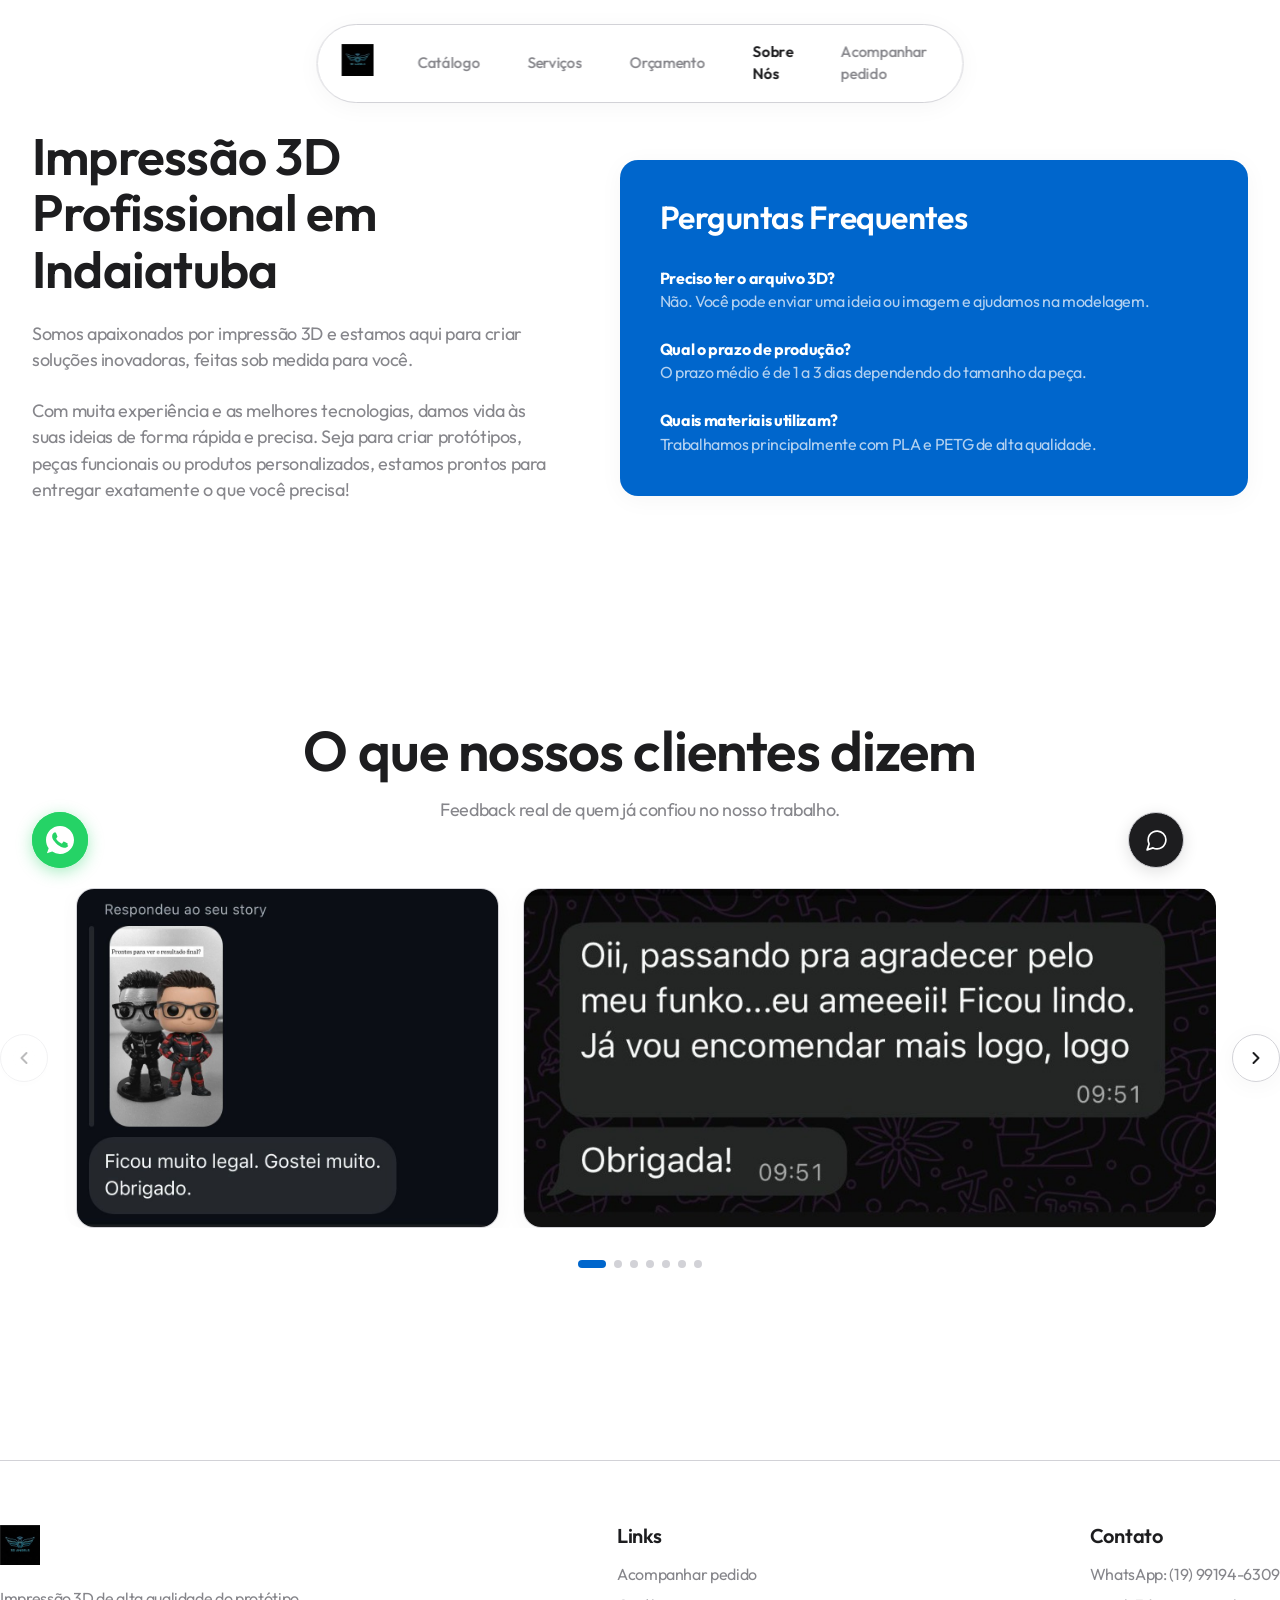
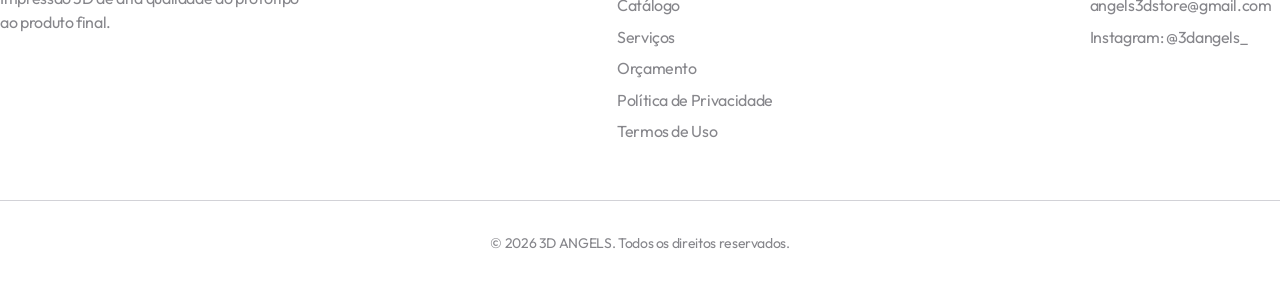
<file: sobre.html>
<!DOCTYPE html>
<html lang="pt-BR">
<head>
  <meta charset="UTF-8">
  <meta name="viewport" content="width=device-width, initial-scale=1.0">
  <title>Sobre Nós | Impressão 3D em Indaiatuba — 3D Angels</title>
  <meta name="description" content="Conheça a 3D Angels. Somos especialistas em impressão 3D em Indaiatuba, transformando ideias em realidade com alta precisão e tecnologia de ponta.">
  <meta name="robots" content="index, follow">
  <link rel="canonical" href="https://angels3d.com/sobre">
  <meta property="og:title" content="Sobre Nós | 3D Angels">
  <meta property="og:description" content="Especialistas em impressão 3D com alta precisão e tecnologia de ponta.">
  <link rel="stylesheet" href="styles.css?v=18">
  <link rel="icon" type="image/png" sizes="32x32" href="favicons/favicon-32x32.png">
  <link rel="icon" type="image/png" sizes="16x16" href="favicons/favicon-16x16.png">
  <link rel="manifest" href="favicons/site.webmanifest">
  <link rel="preconnect" href="https://fonts.googleapis.com">
  <link rel="preconnect" href="https://fonts.gstatic.com" crossorigin>
  <link href="https://fonts.googleapis.com/css2?family=Outfit:wght@300;400;500;600;700;800&display=swap" rel="stylesheet">
  <link rel="preload" as="image" href="img/logo.png">

  <!-- FAQ Schema para Rich Results -->
  <script type="application/ld+json">
  {
    "@context": "https://schema.org",
    "@type": "FAQPage",
    "mainEntity": [
      {
        "@type": "Question",
        "name": "Preciso ter o arquivo 3D para solicitar impressão?",
        "acceptedAnswer": {
          "@type": "Answer",
          "text": "Não. Você pode enviar uma ideia ou imagem e ajudamos na modelagem 3D. Atendemos em Indaiatuba e todo o Brasil."
        }
      },
      {
        "@type": "Question",
        "name": "Qual o prazo de produção da impressão 3D?",
        "acceptedAnswer": {
          "@type": "Answer",
          "text": "O prazo médio é de 1 a 3 dias dependendo do tamanho e complexidade da peça."
        }
      },
      {
        "@type": "Question",
        "name": "Quais materiais são utilizados na impressão 3D?",
        "acceptedAnswer": {
          "@type": "Answer",
          "text": "Trabalhamos principalmente com PLA e PETG de alta qualidade. PLA é ideal para peças decorativas e PETG para peças funcionais com maior resistência."
        }
      },
      {
        "@type": "Question",
        "name": "Quanto custa uma impressão 3D em Indaiatuba?",
        "acceptedAnswer": {
          "@type": "Answer",
          "text": "Chaveiros a partir de R$ 8,90, suportes a partir de R$ 9,90, decoração a partir de R$ 15,90 e bonecos articulados a partir de R$ 20,90. O valor final depende do tamanho, material e complexidade."
        }
      },
      {
        "@type": "Question",
        "name": "Vocês fazem entrega de peças impressas em 3D?",
        "acceptedAnswer": {
          "@type": "Answer",
          "text": "Sim! Fazemos entrega em Indaiatuba e região, e também enviamos para todo o Brasil pelos Correios ou transportadora."
        }
      }
    ]
  }
  </script>
</head>
<body>
  <div class="scroll-progress" aria-hidden="true"></div>

  <!-- Preloader -->
  <div class="preloader" id="preloader">
    <img src="img/logo.png" alt="Carregando..." class="preloader-logo">
  </div>

  <nav class="nav-island">
    <a href="index.html">
      <img src="img/logo.png" alt="3D Angels Logo" class="logo">
    </a>
    <button class="menu-toggle" aria-label="Abrir menu" aria-expanded="false" onclick="toggleMenu()">☰</button>
    <div class="nav-links" id="nav-links">
      <a href="index.html">Catálogo</a>
      <a href="servicos.html">Serviços</a>
      <a href="orcamento.html">Orçamento</a>
      <a href="sobre.html" style="color: var(--text-main); font-weight: 600;">Sobre Nós</a>
      <a href="https://pedidos.angels3d.com/">Acompanhar pedido</a>
    </div>
  </nav>

  <main style="padding-top: 8rem; min-height: 100dvh;">
    <section class="container orcamento-grid" style="margin-bottom: 4rem; align-items: center;">
      <div class="fade-in-up">
        <h1 style="font-size: clamp(2.5rem, 4vw, 4.5rem); margin-bottom: 1.5rem;">Impressão 3D Profissional em Indaiatuba</h1>
        <p style="color: var(--text-muted); font-size: 1.125rem; margin-bottom: 1.5rem; max-width: 55ch;">
          Somos apaixonados por impressão 3D e estamos aqui para criar soluções inovadoras, feitas sob medida para você.
        </p>
        <p style="color: var(--text-muted); font-size: 1.125rem; margin-bottom: 1.5rem; max-width: 55ch;">
          Com muita experiência e as melhores tecnologias, damos vida às suas ideias de forma rápida e precisa. Seja para criar protótipos, peças funcionais ou produtos personalizados, estamos prontos para entregar exatamente o que você precisa!
        </p>
      </div>
      <div class="card fade-in-up" style="transition-delay: 0.2s; background: var(--accent-color); color: white; border: none;">
        <h3 style="color: white; font-size: 2rem; margin-bottom: 2rem;">Perguntas Frequentes</h3>
        <ul style="display: flex; flex-direction: column; gap: 1.5rem;">
          <li>
            <strong>Preciso ter o arquivo 3D?</strong><br>
            <span style="color: rgba(255,255,255,0.7);">Não. Você pode enviar uma ideia ou imagem e ajudamos na modelagem.</span>
          </li>
          <li>
            <strong>Qual o prazo de produção?</strong><br>
            <span style="color: rgba(255,255,255,0.7);">O prazo médio é de 1 a 3 dias dependendo do tamanho da peça.</span>
          </li>
          <li>
            <strong>Quais materiais utilizam?</strong><br>
            <span style="color: rgba(255,255,255,0.7);">Trabalhamos principalmente com PLA e PETG de alta qualidade.</span>
          </li>
        </ul>
      </div>
    </section>

    <section class="section container fade-in-up">
      <div class="section-header text-center" style="display: flex; flex-direction: column; align-items: center; text-align: center;">
        <h2>O que nossos clientes dizem</h2>
        <p>Feedback real de quem já confiou no nosso trabalho.</p>
      </div>

      <div class="carousel" id="reviews-carousel">
        <button class="carousel-btn carousel-btn-prev" aria-label="Anterior" onclick="carouselPrev()">
          <svg width="20" height="20" viewBox="0 0 20 20" fill="none"><path d="M12.5 15L7.5 10L12.5 5" stroke="currentColor" stroke-width="2" stroke-linecap="round" stroke-linejoin="round"/></svg>
        </button>

        <div class="carousel-viewport">
          <div class="carousel-track" id="carousel-track">
            <div class="carousel-slide">
              <div class="card carousel-card">
                <img src="img/sobre/comentario1.jpg" alt="Depoimento do cliente — Elogio à qualidade da peça 3D" loading="lazy">
              </div>
            </div>
            <div class="carousel-slide">
              <div class="card carousel-card">
                <img src="img/sobre/comentario2.jpg" alt="Depoimento do cliente — Satisfação com a entrega rápida" loading="lazy">
              </div>
            </div>
            <div class="carousel-slide">
              <div class="card carousel-card">
                <img src="img/sobre/comentario3.jpg" alt="Depoimento do cliente — Recomendação do serviço" loading="lazy">
              </div>
            </div>
            <div class="carousel-slide">
              <div class="card carousel-card">
                <img src="img/sobre/comentario4.jpg" alt="Depoimento do cliente — Elogio ao acabamento da peça" loading="lazy">
              </div>
            </div>
            <div class="carousel-slide">
              <div class="card carousel-card">
                <img src="img/sobre/comentario5.jpg" alt="Depoimento do cliente — Feedback positivo sobre atendimento" loading="lazy">
              </div>
            </div>
            <div class="carousel-slide">
              <div class="card carousel-card">
                <img src="img/sobre/comentario6.jpg" alt="Depoimento do cliente — Cliente satisfeito com presente personalizado" loading="lazy">
              </div>
            </div>
            <div class="carousel-slide">
              <div class="card carousel-card">
                <img src="img/sobre/comentario7.jpeg" alt="Depoimento do cliente — Elogio à precisão da impressão" loading="lazy">
              </div>
            </div>
            <div class="carousel-slide">
              <div class="card carousel-card">
                <img src="img/sobre/comentario8.jpeg" alt="Depoimento do cliente — Compra repetida" loading="lazy">
              </div>
            </div>
            <div class="carousel-slide">
              <div class="card carousel-card">
                <img src="img/sobre/comentario9.jpeg" alt="Depoimento do cliente — Indicação para amigos" loading="lazy">
              </div>
            </div>
          </div>
        </div>

        <button class="carousel-btn carousel-btn-next" aria-label="Próximo" onclick="carouselNext()">
          <svg width="20" height="20" viewBox="0 0 20 20" fill="none"><path d="M7.5 15L12.5 10L7.5 5" stroke="currentColor" stroke-width="2" stroke-linecap="round" stroke-linejoin="round"/></svg>
        </button>
      </div>

      <div class="carousel-dots" id="carousel-dots"></div>
    </section>
  </main>

  <footer class="site-footer container">
    <div class="footer-content">
      <div class="footer-col" style="max-width: 300px;">
        <img src="img/logo.png" alt="3D Angels" style="height: 40px; margin-bottom: 1rem;">
        <p style="color: var(--text-muted);">Impressão 3D de alta qualidade do protótipo ao produto final.</p>
      </div>
      <div class="footer-col">
        <h3>Links</h3>
        <a href="https://pedidos.angels3d.com/">Acompanhar pedido</a>
        <a href="index.html">Catálogo</a>
        <a href="servicos.html">Serviços</a>
        <a href="orcamento.html">Orçamento</a>
        <a href="politica-privacidade-angels3d.html">Política de Privacidade</a>
        <a href="termos-de-uso-angels3d.html">Termos de Uso</a>
      </div>
      <div class="footer-col">
        <h3>Contato</h3>
        <a href="https://wa.me/5519991946309" target="_blank" rel="noopener noreferrer">WhatsApp: (19) 99194-6309</a>
        <a href="mailto:angels3dstore@gmail.com">angels3dstore@gmail.com</a>
        <a href="https://www.instagram.com/3dangels_" target="_blank" rel="noopener noreferrer">Instagram: @3dangels_</a>
      </div>
    </div>
    <div class="footer-bottom">
      &copy; 2026 3D ANGELS. Todos os direitos reservados.
    </div>
  </footer>

  <!-- WhatsApp Flutuante -->
  <a href="https://wa.me/5519991946309" target="_blank" rel="noopener noreferrer" class="whatsapp-float" aria-label="Fale conosco no WhatsApp">
    <svg viewBox="0 0 32 32" xmlns="http://www.w3.org/2000/svg"><path d="M16.004 0h-.008C7.174 0 0 7.176 0 16.004c0 3.5 1.13 6.744 3.052 9.38L1.056 31.2l6.04-1.94a15.91 15.91 0 008.908 2.744C24.828 32 32 24.824 32 16.004 32 7.176 24.828 0 16.004 0zm9.508 22.62c-.396 1.116-2.328 2.076-3.212 2.148-.804.072-1.8.108-2.904-.18a26.467 26.467 0 01-2.628-.972c-4.62-1.996-7.64-6.66-7.872-6.972-.228-.312-1.872-2.484-1.872-4.74 0-2.256 1.188-3.36 1.608-3.828.396-.432 .876-.54 1.164-.54.288 0 .576 0 .828.012.264.012.624-.108.984.756.372.888 1.272 3.1 1.38 3.328.108.228.18.492.036.792s-.216.468-.432.72c-.216.252-.456.564-.648.756-.216.216-.444.456-.192.888.252.432 1.116 1.836 2.4 2.976 1.644 1.464 3.024 1.92 3.456 2.148.432.228.684.192.936-.108.252-.312 1.08-1.26 1.368-1.692.288-.432.576-.36.972-.216.396.144 2.508 1.188 2.94 1.404.432.216.72.324.828.504.108.18.108 1.044-.288 2.16z"/></svg>
  </a>

  <script src="script.js?v=10-scroll" defer></script>
  <script src="chatbot.js?v=6-icons" defer></script>
</body>
</html>
</file>
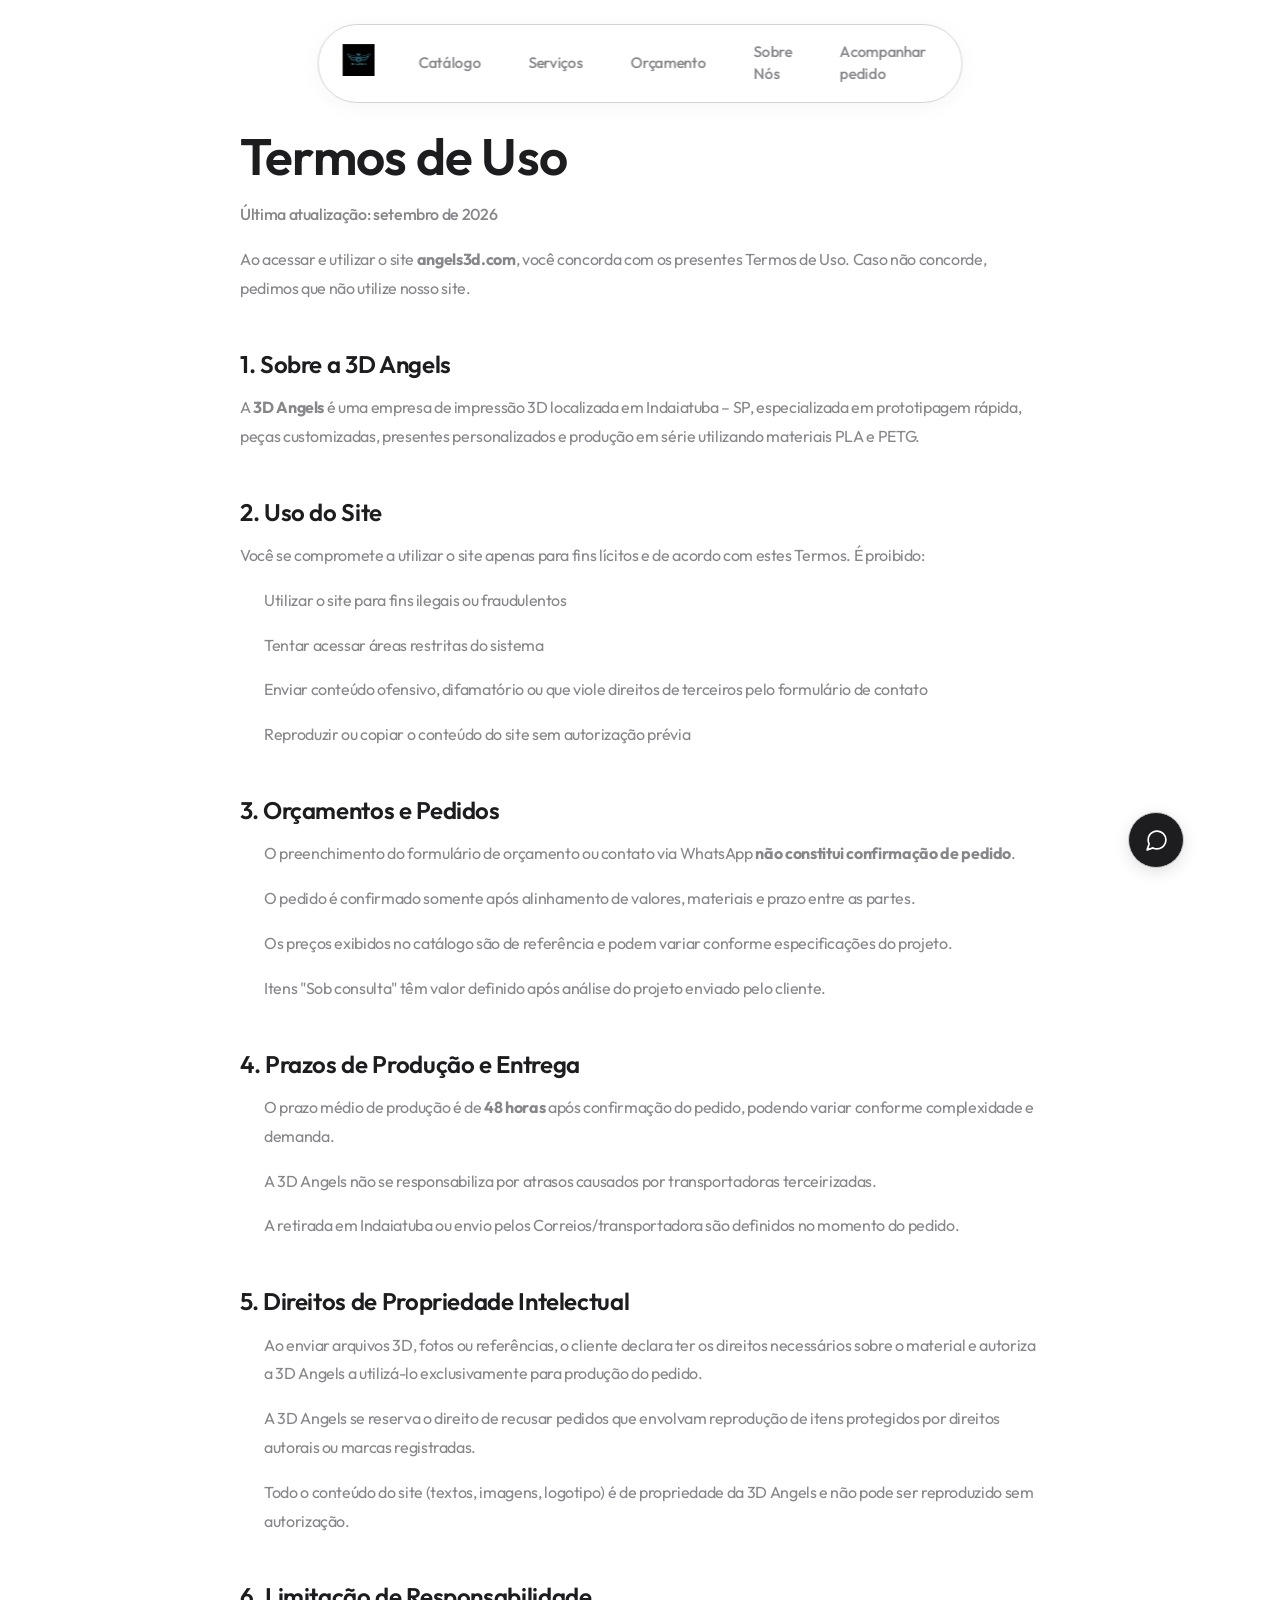
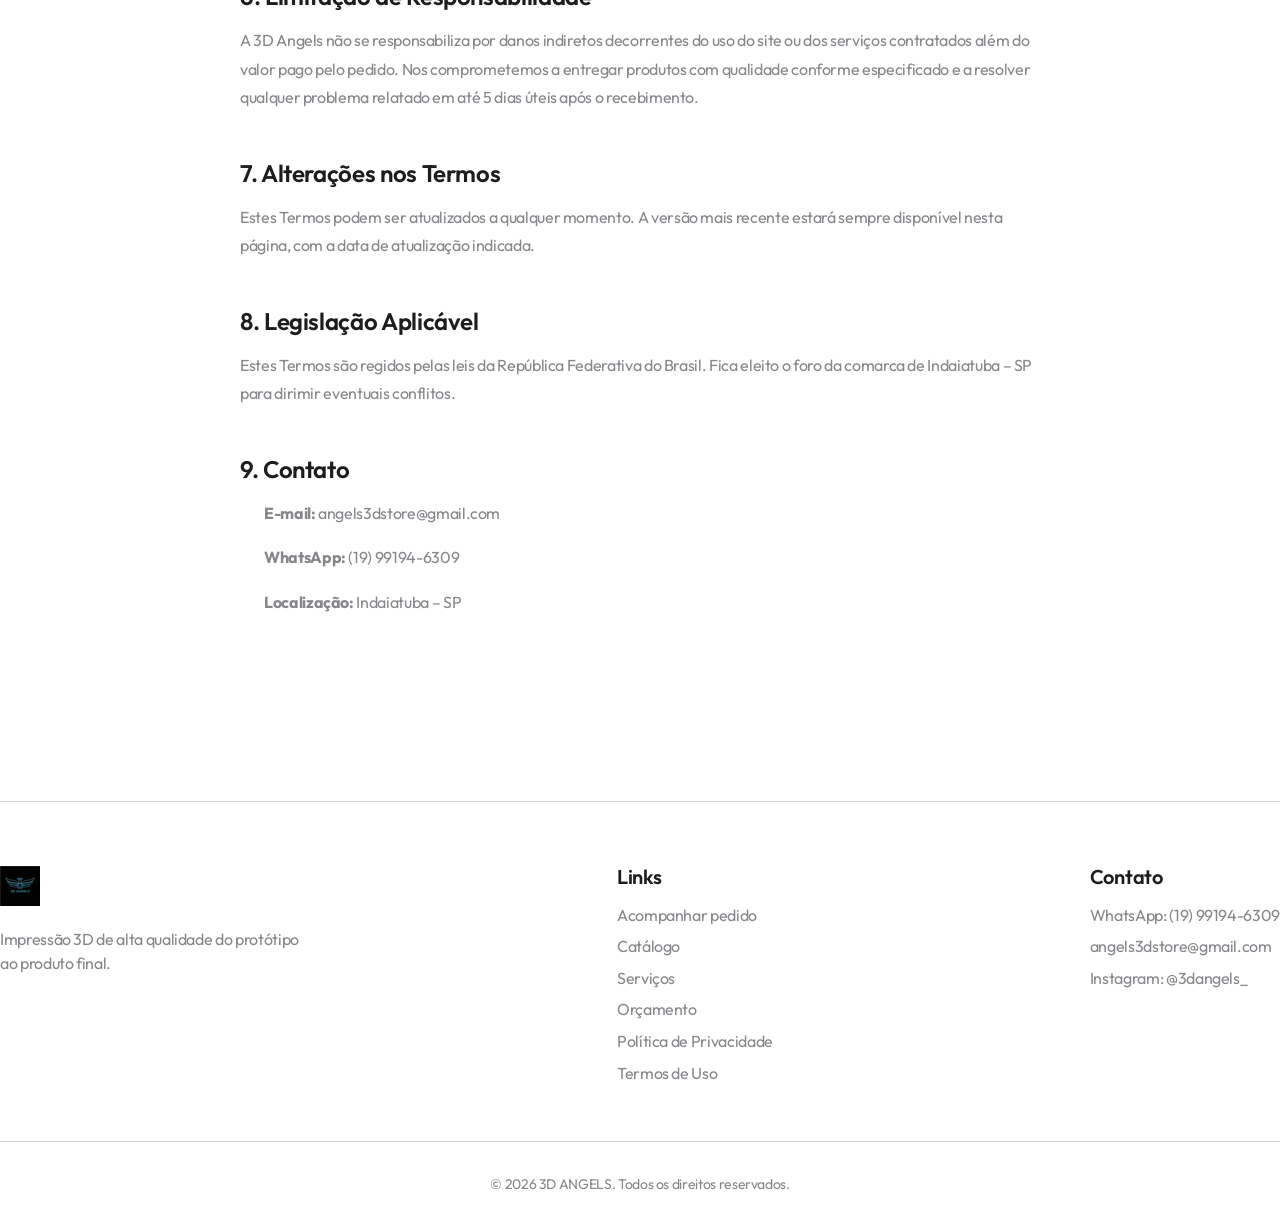
<file: termos-de-uso-angels3d.html>
<!DOCTYPE html>
<html lang="pt-BR">
<head>
  <meta charset="UTF-8">
  <meta name="viewport" content="width=device-width, initial-scale=1.0">
  <title>Termos de Uso | 3D Angels</title>
  <meta name="robots" content="index, follow">
  <link rel="canonical" href="https://angels3d.com/termos-de-uso-angels3d">
  <link rel="preconnect" href="https://fonts.googleapis.com">
  <link rel="preconnect" href="https://fonts.gstatic.com" crossorigin>
  <link href="https://fonts.googleapis.com/css2?family=Outfit:wght@300;400;500;600;700;800&display=swap" rel="stylesheet">
  <link rel="stylesheet" href="styles.css?v=18">
  <link rel="icon" type="image/png" href="img/logo.png">
  <style>
    .legal-content {
      padding-top: 8rem;
      padding-bottom: 6rem;
      max-width: 800px;
      margin: 0 auto;
    }
    .legal-content h1 {
      font-size: clamp(2.5rem, 4vw, 4rem);
      margin-bottom: 1rem;
    }
    .legal-content h2 {
      font-size: 1.5rem;
      margin-top: 3rem;
      margin-bottom: 1rem;
      color: var(--text-main);
    }
    .legal-content p, .legal-content li {
      color: var(--text-muted);
      line-height: 1.8;
      margin-bottom: 1rem;
    }
    .legal-content ul {
      padding-left: 1.5rem;
      margin-bottom: 1.5rem;
    }
    .updated {
      color: var(--accent-color);
      font-weight: 500;
      margin-bottom: 3rem;
    }
  </style>
</head>
<body>
  <div class="scroll-progress" aria-hidden="true"></div>

  <nav class="nav-island">
    <a href="index.html">
      <img src="img/logo.png" alt="3D Angels Logo" class="logo">
    </a>
    <button class="menu-toggle" aria-label="Abrir menu" aria-expanded="false" onclick="toggleMenu()">☰</button>
    <div class="nav-links" id="nav-links">
      <a href="index.html">Catálogo</a>
      <a href="servicos.html">Serviços</a>
      <a href="orcamento.html">Orçamento</a>
      <a href="sobre.html">Sobre Nós</a>
      <a href="https://pedidos.angels3d.com/">Acompanhar pedido</a>
    </div>
  </nav>

  <main class="container">
    <article class="legal-content fade-in-up">
      <h1>Termos de Uso</h1>
      <p class="updated">Última atualização: setembro de 2026</p>

      <p>Ao acessar e utilizar o site <strong>angels3d.com</strong>, você concorda com os presentes Termos de Uso. Caso não concorde, pedimos que não utilize nosso site.</p>

      <h2>1. Sobre a 3D Angels</h2>
      <p>A <strong>3D Angels</strong> é uma empresa de impressão 3D localizada em Indaiatuba – SP, especializada em prototipagem rápida, peças customizadas, presentes personalizados e produção em série utilizando materiais PLA e PETG.</p>

      <h2>2. Uso do Site</h2>
      <p>Você se compromete a utilizar o site apenas para fins lícitos e de acordo com estes Termos. É proibido:</p>
      <ul>
        <li>Utilizar o site para fins ilegais ou fraudulentos</li>
        <li>Tentar acessar áreas restritas do sistema</li>
        <li>Enviar conteúdo ofensivo, difamatório ou que viole direitos de terceiros pelo formulário de contato</li>
        <li>Reproduzir ou copiar o conteúdo do site sem autorização prévia</li>
      </ul>

      <h2>3. Orçamentos e Pedidos</h2>
      <ul>
        <li>O preenchimento do formulário de orçamento ou contato via WhatsApp <strong>não constitui confirmação de pedido</strong>.</li>
        <li>O pedido é confirmado somente após alinhamento de valores, materiais e prazo entre as partes.</li>
        <li>Os preços exibidos no catálogo são de referência e podem variar conforme especificações do projeto.</li>
        <li>Itens "Sob consulta" têm valor definido após análise do projeto enviado pelo cliente.</li>
      </ul>

      <h2>4. Prazos de Produção e Entrega</h2>
      <ul>
        <li>O prazo médio de produção é de <strong>48 horas</strong> após confirmação do pedido, podendo variar conforme complexidade e demanda.</li>
        <li>A 3D Angels não se responsabiliza por atrasos causados por transportadoras terceirizadas.</li>
        <li>A retirada em Indaiatuba ou envio pelos Correios/transportadora são definidos no momento do pedido.</li>
      </ul>

      <h2>5. Direitos de Propriedade Intelectual</h2>
      <ul>
        <li>Ao enviar arquivos 3D, fotos ou referências, o cliente declara ter os direitos necessários sobre o material e autoriza a 3D Angels a utilizá-lo exclusivamente para produção do pedido.</li>
        <li>A 3D Angels se reserva o direito de recusar pedidos que envolvam reprodução de itens protegidos por direitos autorais ou marcas registradas.</li>
        <li>Todo o conteúdo do site (textos, imagens, logotipo) é de propriedade da 3D Angels e não pode ser reproduzido sem autorização.</li>
      </ul>

      <h2>6. Limitação de Responsabilidade</h2>
      <p>A 3D Angels não se responsabiliza por danos indiretos decorrentes do uso do site ou dos serviços contratados além do valor pago pelo pedido. Nos comprometemos a entregar produtos com qualidade conforme especificado e a resolver qualquer problema relatado em até 5 dias úteis após o recebimento.</p>

      <h2>7. Alterações nos Termos</h2>
      <p>Estes Termos podem ser atualizados a qualquer momento. A versão mais recente estará sempre disponível nesta página, com a data de atualização indicada.</p>

      <h2>8. Legislação Aplicável</h2>
      <p>Estes Termos são regidos pelas leis da República Federativa do Brasil. Fica eleito o foro da comarca de Indaiatuba – SP para dirimir eventuais conflitos.</p>

      <h2>9. Contato</h2>
      <ul>
        <li><strong>E-mail:</strong> angels3dstore@gmail.com</li>
        <li><strong>WhatsApp:</strong> (19) 99194-6309</li>
        <li><strong>Localização:</strong> Indaiatuba – SP</li>
      </ul>
    </article>
  </main>

  <footer class="site-footer container">
    <div class="footer-content">
      <div class="footer-col" style="max-width: 300px;">
        <img src="img/logo.png" alt="3D Angels" style="height: 40px; margin-bottom: 1rem;">
        <p style="color: var(--text-muted);">Impressão 3D de alta qualidade do protótipo ao produto final.</p>
      </div>
      <div class="footer-col">
        <h3>Links</h3>
        <a href="https://pedidos.angels3d.com/">Acompanhar pedido</a>
        <a href="index.html">Catálogo</a>
        <a href="servicos.html">Serviços</a>
        <a href="orcamento.html">Orçamento</a>
        <a href="politica-privacidade-angels3d.html">Política de Privacidade</a>
        <a href="termos-de-uso-angels3d.html">Termos de Uso</a>
      </div>
      <div class="footer-col">
        <h3>Contato</h3>
        <a href="https://wa.me/5519991946309" target="_blank" rel="noopener noreferrer">WhatsApp: (19) 99194-6309</a>
        <a href="mailto:angels3dstore@gmail.com">angels3dstore@gmail.com</a>
        <a href="https://www.instagram.com/3dangels_" target="_blank" rel="noopener noreferrer">Instagram: @3dangels_</a>
      </div>
    </div>
    <div class="footer-bottom">
      &copy; 2026 3D ANGELS. Todos os direitos reservados.
    </div>
  </footer>

  <script src="script.js?v=10-scroll" defer></script>
  <script src="chatbot.js?v=6-icons" defer></script>
</body>
</html>
</file>
<file: styles.css>
:root {
  --bg-color: #ffffff;
  --card-bg: #f5f5f7;
  --text-main: #1d1d1f;
  --text-muted: #86868b;
  --border-color: #d2d2d7;
  --accent-color: #0066cc;
  
  --shadow-diffusion: 0 4px 24px rgba(0, 0, 0, 0.04);
  --shadow-hover: 0 12px 48px rgba(0, 0, 0, 0.08);
  --glass-bg: rgba(255, 255, 255, 0.72);
  --glass-border: inset 0 0 0 1px rgba(255, 255, 255, 0.2);
  --radius-lg: 18px;
  --radius-md: 12px;
  --radius-sm: 8px;

  --ease-spring: cubic-bezier(0.25, 0.1, 0.25, 1);
  --ease-fluid: cubic-bezier(0.4, 0, 0.2, 1);
}

/* Catalog order list */
[hidden] { display: none !important; }
.order-open {
  position: fixed; bottom: 24px; left: 50%; transform: translateX(-50%);
  z-index: 990; border: 0; border-radius: 999px; padding: 14px 24px;
  background: var(--text-main); color: white; font: inherit; font-weight: 600;
  box-shadow: 0 4px 24px #0003; cursor: pointer; white-space: nowrap;
}
.order-status {
  position: fixed; bottom: 92px; left: 50%; transform: translateX(-50%);
  max-width: min(90vw, 420px); background: #1d1d1f; color: white;
  padding: 12px 20px; border-radius: 12px; z-index: 10000;
  opacity: 0; pointer-events: none; text-align: center;
}
.order-status.visible { opacity: 1; }
#order-dialog {
  margin: auto; padding: 24px; width: min(600px, calc(100% - 24px));
  max-height: 88dvh; overflow-y: auto; overscroll-behavior: contain;
  border: 1px solid var(--border-color); border-radius: 20px;
  background: var(--bg-color); color: var(--text-main);
}
#order-dialog::backdrop { background: #0009; }
.order-heading { display: flex; align-items: center; justify-content: space-between; gap: 12px; }
.order-heading h2 { font-size: 1.5rem; }
#order-dialog button { font: inherit; cursor: pointer; min-height: 44px; }
#order-close { border: none; background: transparent; font-size: 2rem !important; min-width: 44px; }
.order-item { padding: 18px 0; border-bottom: 1px solid var(--border-color); }
.order-item strong { overflow-wrap: anywhere; }
.order-item p { margin: 4px 0 10px; }
.order-controls { display: flex; align-items: end; gap: 16px; }
.order-controls label { display: flex; align-items: center; gap: 12px; }
.order-controls input { width: 70px; min-height: 44px; padding: 8px; font: inherit; }
.order-controls button, #order-continue { padding: 8px 12px; background: white; border: 1px solid var(--border-color); border-radius: 8px; }
#order-dialog > label { display: block; margin-top: 20px; }
#order-notes { width: 100%; margin-top: 8px; padding: 12px; font: inherit; font-size: 16px; border: 1px solid var(--border-color); border-radius: 8px; resize: vertical; }
.order-disclaimer { font-size: .875rem; margin: 12px 0; color: #555; }
#order-send { display: block; text-align: center; padding: 14px; }
#order-continue { display: block; width: 100%; margin-top: 12px; }
body:has(.order-open) footer { padding-bottom: 110px; }
@media (max-width: 600px) {
  .order-open { bottom: calc(18px + env(safe-area-inset-bottom)); padding: 12px 18px; }
  #order-dialog { padding: 18px; }
  .order-controls { flex-wrap: wrap; }
  .produto-modal { padding: 12px; }
  .produto-modal-content { max-height: 90dvh; overflow-y: auto; }
}

* {
  margin: 0;
  padding: 0;
  box-sizing: border-box;
}

*:focus-visible {
  outline: 2px solid var(--accent-color);
  outline-offset: 4px;
}

body {
  font-family: 'Outfit', -apple-system, BlinkMacSystemFont, "SF Pro Display", "Segoe UI", Roboto, Helvetica, Arial, sans-serif;
  background-color: var(--bg-color);
  color: var(--text-main);
  line-height: 1.47059;
  font-weight: 400;
  letter-spacing: -0.022em;
  -webkit-font-smoothing: antialiased;
  -moz-osx-font-smoothing: grayscale;
  overflow-x: hidden;
}

h1, h2, h3, h4, h5, h6 {
  font-weight: 600;
  line-height: 1.1;
  letter-spacing: -0.015em;
  color: var(--text-main);
}

a {
  text-decoration: none;
  color: inherit;
  transition: all 0.3s var(--ease-fluid);
}

ul {
  list-style: none;
}

/* Layout Utilities */
.container {
  max-width: 1400px;
  width: 100%;
  margin: 0 auto;
  padding: 0 2rem;
}

@media (max-width: 768px) {
  .container {
    padding: 0 2rem;
  }
}

.grid-bento {
  display: grid;
  grid-template-columns: repeat(12, 1fr);
  gap: 1.5rem;
}

@media (max-width: 768px) {
  .grid-bento {
    display: flex;
    flex-direction: column;
  }
}

.orcamento-grid {
  display: grid;
  grid-template-columns: 1fr 1.2fr;
  gap: 4rem;
  align-items: start;
}

.form-row-2 {
  display: grid;
  grid-template-columns: 1fr 1fr;
  gap: 1.5rem;
}

@media (max-width: 768px) {
  .orcamento-grid {
    grid-template-columns: 1fr;
    gap: 2rem;
    text-align: center;
  }
  .orcamento-grid h1,
  .orcamento-grid p {
    max-width: 100% !important;
    text-align: center;
  }
  .orcamento-grid .card {
    text-align: left;
  }
  .section-header {
    text-align: center;
  }
  .section-header h2,
  .section-header p {
    text-align: center;
    max-width: 100% !important;
  }
  .form-row-2 {
    grid-template-columns: 1fr;
    gap: 1rem;
  }
}

/* Components */
.nav-island {
  position: fixed;
  top: 1.5rem;
  left: 50%;
  transform: translateX(-50%);
  background: var(--glass-bg);
  backdrop-filter: blur(16px);
  -webkit-backdrop-filter: blur(16px);
  border: 1px solid var(--border-color);
  box-shadow: var(--glass-border), var(--shadow-diffusion);
  border-radius: 100px;
  padding: 0.5rem 1.5rem;
  display: flex;
  align-items: center;
  gap: 2rem;
  z-index: 100;
  transition: all 0.4s var(--ease-spring);
}

.nav-island .logo {
  height: 32px;
  object-fit: contain;
}

.menu-toggle {
  display: none;
  background: none;
  border: none;
  font-size: 1.5rem;
  cursor: pointer;
  color: var(--text-main);
}

.nav-links {
  display: flex;
  gap: 1.5rem;
  align-items: center;
}

.nav-links a {
  font-size: 0.95rem;
  font-weight: 500;
  color: var(--text-muted);
  padding: 0.5rem 0.75rem;
  border-radius: 100px;
  position: relative;
}

.nav-links a:hover {
  color: var(--text-main);
}

@media (max-width: 768px) {
  .nav-island {
    width: calc(100% - 1.5rem);
    justify-content: flex-start;
    overflow-x: auto;
    -webkit-overflow-scrolling: touch;
    padding: 0.5rem 1rem;
    scrollbar-width: none; /* Firefox */
    z-index: 9999;
  }
  .nav-island::-webkit-scrollbar {
    display: none; /* Chrome/Safari */
  }
  .menu-toggle {
    display: none !important;
  }
  .nav-links {
    display: flex !important;
    position: static;
    flex-direction: row;
    background: transparent;
    padding: 0;
    margin-top: 0;
    box-shadow: none;
    border: none;
    width: auto;
    gap: 0.5rem;
  }
  .nav-links a {
    white-space: nowrap;
    padding: 0.5rem 1rem;
    font-size: 0.95rem;
  }
}

.btn-primary {
  background-color: var(--accent-color);
  color: #fff !important;
  padding: 0.75rem 1.5rem;
  border-radius: 100px;
  font-weight: 600;
  display: inline-flex;
  align-items: center;
  justify-content: center;
  transition: all 0.2s var(--ease-fluid);
  cursor: pointer;
  border: none;
}

.btn-primary:active {
  transform: scale(0.98) !important;
  opacity: 0.8;
}

.btn-primary:hover {
  background-color: #005bb5;
}

/* Cards / Bento Boxes */
.card {
  background-color: var(--card-bg);
  border-radius: var(--radius-lg);
  padding: 2.5rem;
  border: 1px solid var(--border-color);
  box-shadow: var(--shadow-diffusion);
  transition: all 0.4s var(--ease-fluid);
  position: relative;
  overflow: hidden;
}

.card:hover {
  box-shadow: var(--shadow-hover);
  transform: translateY(-4px);
}

/* Hero Section (Scroll Controlled) */
.hero-scroll-container {
  height: 400vh;
  position: relative;
}

.video-transition-container { height: 300vh; position: relative; }
.video-transition-stage {
  position: sticky; top: 0; height: 100vh;
  display: flex; align-items: center; justify-content: center;
  overflow: hidden; background: var(--text-main); z-index: 1;
}
@media (max-width: 768px) {
  .hero-scroll-container { height: 300svh; }
  .video-transition-container { height: 250svh; }
  .video-transition-stage { height: 100svh; }
}

.hero {
  position: sticky;
  top: 0;
  height: 100vh;
  display: flex;
  align-items: center;
  overflow: hidden;
  z-index: 1;
  background-color: var(--text-main);
}

.hero-video-bg {
  position: absolute;
  top: 0;
  left: 0;
  width: 100%;
  height: 100%;
  z-index: -1;
}

.hero-video-bg video {
  width: 100%;
  height: 100%;
  object-fit: cover;
  pointer-events: none;
}

.hero-gradient-overlay {
  position: absolute;
  top: 0;
  left: 0;
  width: 100%;
  height: 100%;
  background: linear-gradient(100deg, rgba(9,9,11,0.95) 0%, rgba(9,9,11,0.7) 45%, rgba(9,9,11,0.1) 100%);
  pointer-events: none;
}

.hero-content-wrapper {
  position: relative;
  z-index: 2;
  width: 100%;
}

.hero-content {
  max-width: 800px;
  padding-top: 4rem;
  margin: 0 auto;
  text-align: center;
}

.hero-content h1 {
  font-size: clamp(4rem, 8vw, 7.5rem);
  font-weight: 800;
  line-height: 1;
  letter-spacing: -0.05em;
  margin-bottom: 1.5rem;
  background: linear-gradient(135deg, #ffffff 0%, rgba(255,255,255,0.6) 100%);
  -webkit-background-clip: text;
  -webkit-text-fill-color: transparent;
  background-clip: text;
}

.hero-content p {
  font-size: 1.25rem;
  font-weight: 400;
  color: rgba(255, 255, 255, 0.75);
  max-width: 55ch;
  margin: 0 auto 3rem auto;
  line-height: 1.6;
}

.hero-actions {
  display: flex; 
  gap: 1.5rem; 
  align-items: center; 
  justify-content: center;
  margin-top: 2rem;
}

@media (max-width: 768px) {
  .hero {
    flex-direction: column;
    align-items: center;
    justify-content: flex-end;
    height: 100svh;
    background-color: #000;
  }
  .hero .hero-video-bg {
    position: absolute;
    top: 0;
    left: 0;
    height: 100%;
    width: 100%;
  }
  .hero .hero-gradient-overlay {
    background: linear-gradient(to top, rgba(9,9,11,1) 0%, rgba(9,9,11,0.8) 35%, rgba(9,9,11,0) 70%);
  }
  .hero .hero-content-wrapper {
    position: relative;
    z-index: 2;
    margin-top: auto;
    padding-bottom: max(6rem, env(safe-area-inset-bottom));
    text-align: center;
  }
  .hero-content {
    padding-top: 0;
    padding-bottom: 0;
  }
  .hero-content h1 {
    font-size: 2.25rem;
    margin-bottom: 1rem;
    text-align: center;
  }
  .hero-content p {
    font-size: 1rem;
    margin-bottom: 2rem;
    text-align: center;
    margin-left: auto;
    margin-right: auto;
  }
  .hero-actions {
    flex-direction: column;
    align-items: stretch;
    gap: 1rem;
  }
  .hero-actions a {
    width: 100%;
    text-align: center;
  }
}

/* Catalog Styles */
.scroll-progress {
  position: fixed;
  inset: 0 0 auto;
  height: 3px;
  background: #000;
  transform: scaleX(0);
  transform-origin: left;
  pointer-events: none;
  z-index: 9998;
}

.catalogo-tabs-slot {
  margin-bottom: 3rem;
}

.catalogo-tabs-slot .catalogo-tabs {
  margin-bottom: 0;
  padding: 0.75rem;
  border-radius: 28px;
  background: transparent;
}

.catalogo-tabs.is-pinned {
  position: fixed;
  top: var(--tabs-top);
  left: var(--tabs-left);
  width: var(--tabs-width);
  z-index: 99;
  pointer-events: none;
}

.catalogo-tabs.is-pinned .tab-btn {
  pointer-events: auto;
}

@media (max-width: 600px) {
  .catalogo-tabs-slot .catalogo-tabs {
    gap: 0.4rem;
    flex-wrap: wrap;
    padding: 0.6rem 0.25rem;
  }
  .catalogo-tabs-slot .tab-btn {
    padding: 0.65rem 0.6rem;
    font-size: 0.8rem;
    white-space: nowrap;
  }
}

.catalogo-tabs {
  display: flex;
  gap: 1rem;
  margin-bottom: 3rem;
  flex-wrap: wrap;
  justify-content: center;
}

@media (max-width: 400px) {
  .catalogo-tabs-slot .catalogo-tabs { gap: 0.3rem; }
  .catalogo-tabs-slot .tab-btn {
    flex: 1;
    min-width: 0;
    padding: 0.6rem 0.25rem;
    font-size: 0.7rem;
    white-space: normal;
    overflow-wrap: anywhere;
  }
}

.tab-btn {
  background: var(--card-bg);
  color: var(--text-muted);
  border: 1px solid var(--border-color);
  padding: 0.75rem 1.5rem;
  border-radius: 100px;
  font-family: inherit;
  font-weight: 500;
  font-size: 1rem;
  cursor: pointer;
  transition: all 0.2s var(--ease-fluid);
}

.tab-btn:hover {
  color: var(--text-main);
  background: rgba(0,0,0,0.02);
}

.tab-btn.active {
  background: var(--text-main);
  color: #fff;
  border-color: var(--text-main);
}

.categoria {
  display: none;
  grid-template-columns: repeat(auto-fill, minmax(280px, 1fr));
  gap: 2rem;
  animation: fadeIn 0.5s var(--ease-fluid);
}

.categoria.active {
  display: grid;
}

@keyframes fadeIn {
  from { opacity: 0; transform: translateY(10px); }
  to { opacity: 1; transform: translateY(0); }
}

.produto {
  display: flex;
  flex-direction: column;
  padding: 1.5rem;
}

.produto .img-wrapper {
  border-radius: var(--radius-sm);
  overflow: hidden;
  margin-bottom: 1.5rem;
  aspect-ratio: 1 / 1;
  background: var(--bg-color);
}

.produto img {
  width: 100%;
  height: 100%;
  object-fit: cover;
  transition: transform 0.6s var(--ease-spring);
}

.produto:hover img {
  transform: scale(1.05);
}

/* Preserve the complete Christmas product photos, including grouped pieces. */
#natal .img-wrapper {
  aspect-ratio: 4 / 3;
}

#natal .produto img {
  object-fit: contain;
}

#natal .produto:hover img {
  transform: none;
}

.produto h3 {
  font-size: 1.25rem;
  margin-bottom: 0.5rem;
}

.produto p {
  color: var(--text-muted);
  font-size: 0.95rem;
  margin-bottom: 1.5rem;
  flex-grow: 1;
}

.produto-preco {
  font-size: 1.5rem;
  font-weight: 700;
  color: var(--text-main);
  margin-bottom: 1.5rem;
}

.promocao-preco {
  display: flex;
  align-items: center;
  gap: 0.75rem;
}

.preco-antigo {
  font-size: 1rem;
  color: var(--text-muted);
  text-decoration: line-through;
  font-weight: 500;
}

.preco-atual {
  color: #ef4444; /* red for promotion */
}

.badge {
  position: absolute;
  top: 2.5rem;
  right: 2.5rem;
  background: #ef4444;
  color: white;
  padding: 0.25rem 0.75rem;
  border-radius: 100px;
  font-size: 0.75rem;
  font-weight: 700;
  text-transform: uppercase;
  z-index: 2;
  box-shadow: 0 4px 10px rgba(239, 68, 68, 0.3);
}

.badge-popular {
  background: #3b82f6;
  box-shadow: 0 4px 10px rgba(59, 130, 246, 0.3);
}

.btn-whatsapp {
  background-color: transparent;
  color: var(--text-main);
  border: 1px solid var(--border-color);
  padding: 0.75rem;
  border-radius: 100px; /* Apple uses pill shaped buttons often */
  font-weight: 500;
  cursor: pointer;
  transition: all 0.2s var(--ease-fluid);
  width: 100%;
  font-family: inherit;
  font-size: 1rem;
}

.btn-whatsapp:hover {
  background-color: rgba(37, 211, 102, 0.1); /* Subtle WhatsApp Green background */
  color: #25D366;
  border-color: #25D366;
}
.btn-whatsapp:active {
  transform: scale(0.98);
}

/* Form Styles */
.form-group {
  display: flex;
  flex-direction: column;
  gap: 0.5rem;
  margin-bottom: 1.5rem;
}

.form-group label {
  font-size: 0.9rem;
  font-weight: 600;
  color: var(--text-main);
}

.form-group input, .form-group textarea, .form-group select {
  padding: 1rem 1.25rem;
  border-radius: var(--radius-sm);
  border: 1px solid var(--border-color);
  background-color: var(--bg-color);
  font-family: inherit;
  font-size: 1rem;
  transition: all 0.3s var(--ease-fluid);
}

.form-group input:focus, .form-group textarea:focus, .form-group select:focus {
  outline: none;
  border-color: var(--text-main);
  box-shadow: 0 0 0 3px rgba(0,0,0,0.05);
}

.input-error {
  border-color: #ef4444 !important;
  background-color: rgba(239, 68, 68, 0.05) !important;
}

.input-error:focus {
  box-shadow: 0 0 0 3px rgba(239, 68, 68, 0.2) !important;
}

/* Modal Overlay */
.modal-overlay {
  position: fixed;
  top: 0;
  left: 0;
  width: 100%;
  height: 100%;
  background: rgba(0, 0, 0, 0.5);
  backdrop-filter: blur(4px);
  -webkit-backdrop-filter: blur(4px);
  z-index: 10000;
  display: flex;
  align-items: center;
  justify-content: center;
  opacity: 0;
  visibility: hidden;
  transition: all 0.3s var(--ease-fluid);
}

.modal-overlay.active {
  opacity: 1;
  visibility: visible;
}

.modal-content {
  background: var(--bg-color);
  border-radius: var(--radius-lg);
  padding: 2.5rem 2rem;
  width: 90%;
  max-width: 400px;
  box-shadow: var(--shadow-hover);
  transform: translateY(20px);
  transition: all 0.4s var(--ease-spring);
}

.modal-overlay.active .modal-content {
  transform: translateY(0);
}

/* Back to Top Button */
.back-to-top {
  position: fixed;
  bottom: 2rem;
  right: 2rem;
  width: 3rem;
  height: 3rem;
  border-radius: 50%;
  background-color: var(--glass-bg);
  backdrop-filter: blur(12px);
  -webkit-backdrop-filter: blur(12px);
  border: 1px solid var(--border-color);
  color: var(--text-main);
  font-size: 1.25rem;
  font-weight: bold;
  display: flex;
  align-items: center;
  justify-content: center;
  cursor: pointer;
  box-shadow: var(--shadow-diffusion);
  opacity: 0;
  visibility: hidden;
  transform: translateY(20px);
  transition: all 0.4s var(--ease-spring);
  z-index: 999;
}

.back-to-top.visible {
  opacity: 1;
  visibility: visible;
  transform: translateY(0);
}

.back-to-top:hover {
  transform: translateY(-4px);
  background-color: var(--text-main);
  color: var(--bg-color);
  box-shadow: var(--shadow-hover);
}

@media (max-width: 768px) {
  .back-to-top {
    bottom: 1.5rem;
    right: 1.5rem;
    width: 2.75rem;
    height: 2.75rem;
  }
}

/* Animations */
.fade-in-up {
  opacity: 0;
  transform: translateY(20px);
  transition: opacity 0.8s var(--ease-fluid), transform 0.8s var(--ease-fluid);
}

.fade-in-up.visible {
  opacity: 1;
  transform: translateY(0);
}

/* Section Spacing */
.section {
  padding: 8rem 0;
}
@media (max-width: 768px) {
  .section {
    padding: 4rem 0;
  }
  main[style*="padding-top"] {
    padding-top: 5rem !important;
  }
}

.section-header {
  margin-bottom: 4rem;
}

.section-header h2 {
  font-size: clamp(1.75rem, 5vw, 3.5rem);
  margin-bottom: 1rem;
}

.section-header p {
  color: var(--text-muted);
  font-size: clamp(1rem, 3vw, 1.125rem);
  max-width: 60ch;
}

/* Footer */
.site-footer {
  padding: 4rem 0 2rem;
  border-top: 1px solid var(--border-color);
  margin-top: 4rem;
}

.footer-content {
  display: flex;
  justify-content: space-between;
  align-items: flex-start;
  flex-wrap: wrap;
  gap: 2rem;
  margin-bottom: 3rem;
}

@media (max-width: 768px) {
  .site-footer {
    padding: 3rem 0 2rem;
    margin-top: 2rem;
  }
  .footer-content {
    flex-direction: column;
    align-items: center;
    gap: 2.5rem;
    padding: 0;
  }
  .footer-col {
    display: flex;
    flex-direction: column;
    align-items: center;
    text-align: center;
    width: 100%;
    max-width: 100% !important;
  }
  .footer-col img {
    margin: 0 auto 1rem auto;
    display: block;
  }
  .footer-col p {
    max-width: 30ch;
  }
  .footer-col a {
    display: block;
    width: 100%;
    padding: 0.3rem 0;
  }
}

.footer-col h3 {
  font-size: 1.25rem;
  margin-bottom: 1rem;
}

.footer-col a {
  display: block;
  color: var(--text-muted);
  margin-bottom: 0.5rem;
}

.footer-col a:hover {
  color: var(--text-main);
}

.footer-bottom {
  text-align: center;
  color: var(--text-muted);
  font-size: 0.875rem;
  padding-top: 2rem;
  border-top: 1px solid var(--border-color);
}

/* Floating WhatsApp Button */
.whatsapp-float {
  position: fixed;
  bottom: 2rem;
  left: 2rem;
  width: 56px;
  height: 56px;
  border-radius: 50%;
  background-color: #25D366;
  color: #fff;
  display: flex;
  align-items: center;
  justify-content: center;
  box-shadow: 0 4px 16px rgba(37, 211, 102, 0.4);
  z-index: 998;
  transition: all 0.3s var(--ease-fluid);
  text-decoration: none;
}

.whatsapp-float svg {
  width: 28px;
  height: 28px;
  fill: #fff;
}

.whatsapp-float:hover {
  transform: scale(1.1);
  box-shadow: 0 6px 24px rgba(37, 211, 102, 0.5);
}

.whatsapp-float:active {
  transform: scale(0.95);
}

.whatsapp-float::after {
  content: '';
  position: absolute;
  width: 100%;
  height: 100%;
  border-radius: 50%;
  background-color: #25D366;
  z-index: -1;
  animation: whatsapp-pulse 2s ease-out infinite;
}

@keyframes whatsapp-pulse {
  0% { transform: scale(1); opacity: 0.5; }
  100% { transform: scale(1.6); opacity: 0; }
}

@media (max-width: 768px) {
  .whatsapp-float {
    bottom: 1.5rem;
    left: 1.5rem;
    width: 50px;
    height: 50px;
  }
  .whatsapp-float svg {
    width: 24px;
    height: 24px;
  }
}

/* Page Preloader */
.preloader {
  position: fixed;
  top: 0;
  left: 0;
  width: 100%;
  height: 100%;
  background: var(--bg-color);
  display: flex;
  align-items: center;
  justify-content: center;
  z-index: 99999;
  transition: opacity 0.5s var(--ease-fluid), visibility 0.5s var(--ease-fluid);
}

.preloader.loaded {
  opacity: 0;
  visibility: hidden;
  pointer-events: none;
}

.preloader-logo {
  height: 48px;
  animation: preloader-breathe 1.5s ease-in-out infinite;
}

@keyframes preloader-breathe {
  0%, 100% { opacity: 0.4; transform: scale(0.95); }
  50% { opacity: 1; transform: scale(1); }
}

/* ====== Stats Counter ====== */
.stats-grid {
  display: flex;
  align-items: center;
  justify-content: center;
  gap: 3rem;
  padding: 4rem 2rem;
  background: rgba(255, 255, 255, 0.02);
  border: 1px solid var(--border-color);
  border-radius: var(--radius-lg);
}

.stat-item {
  display: flex;
  flex-direction: column;
  align-items: center;
  gap: 0.5rem;
}

.stat-number {
  font-size: clamp(2.5rem, 5vw, 4rem);
  font-weight: 800;
  letter-spacing: -0.03em;
  background: linear-gradient(135deg, var(--accent-color), #38bdf8);
  -webkit-background-clip: text;
  -webkit-text-fill-color: transparent;
  background-clip: text;
  line-height: 1;
}

.stat-label {
  font-size: 0.9rem;
  color: var(--text-muted);
  text-transform: uppercase;
  letter-spacing: 0.1em;
  font-weight: 500;
}

.stat-divider {
  width: 1px;
  height: 60px;
  background: var(--border-color);
}

@media (max-width: 640px) {
  .stats-grid {
    flex-direction: column;
    gap: 2rem;
    padding: 3rem 1.5rem;
  }
  .stat-divider {
    width: 60px;
    height: 1px;
  }
}

/* ====== Opção 3: Modal Fullscreen ====== */
.produto-modal {
  display: none;
  position: fixed;
  inset: 0;
  z-index: 9999;
  background: rgba(0, 0, 0, 0.85);
  backdrop-filter: blur(12px);
  -webkit-backdrop-filter: blur(12px);
  align-items: center;
  justify-content: center;
  padding: 2rem;
}

.produto-modal.active {
  display: flex;
  animation: modalFadeIn 0.3s ease;
}

.produto-modal-content {
  display: flex;
  gap: 3rem;
  max-width: 900px;
  width: 100%;
  background: var(--card-bg);
  border: 1px solid var(--border-color);
  border-radius: var(--radius-lg);
  padding: 2.5rem;
  position: relative;
  animation: modalSlideUp 0.4s cubic-bezier(0.16, 1, 0.3, 1);
}

.modal-close {
  position: absolute;
  top: 1rem;
  right: 1.5rem;
  background: none;
  border: none;
  color: var(--text-muted);
  font-size: 2rem;
  cursor: pointer;
  transition: color 0.2s;
  line-height: 1;
}
.modal-close:hover { color: white; }

.modal-img {
  flex: 1;
  display: flex;
  align-items: center;
  justify-content: center;
}
.modal-img img {
  max-width: 100%;
  max-height: 400px;
  object-fit: contain;
  border-radius: var(--radius-sm);
}

.modal-details {
  flex: 1;
  display: flex;
  flex-direction: column;
  justify-content: center;
  gap: 1rem;
}
.modal-details h2 {
  font-size: 1.75rem;
  font-weight: 700;
}
.modal-details p {
  color: var(--text-muted);
  font-size: 1rem;
  line-height: 1.6;
}
.modal-preco {
  font-size: 1.5rem;
  font-weight: 700;
  color: var(--accent-color);
}
.modal-btn-wpp {
  width: 100%;
  padding: 1rem;
  font-size: 1rem;
  margin-top: 0.5rem;
}

@keyframes modalFadeIn {
  from { opacity: 0; }
  to { opacity: 1; }
}
@keyframes modalSlideUp {
  from { opacity: 0; transform: translateY(40px) scale(0.96); }
  to { opacity: 1; transform: translateY(0) scale(1); }
}

@media (max-width: 768px) {
  .produto-modal-content {
    flex-direction: column;
    gap: 1.5rem;
    padding: 2rem 1.5rem;
    max-height: 90vh;
    overflow-y: auto;
  }
}

/* ====== Reviews Carousel ====== */
.carousel {
  position: relative;
  display: flex;
  align-items: center;
  gap: 1rem;
}

.carousel-viewport {
  overflow: hidden;
  flex: 1;
  border-radius: var(--radius-lg);
}

.carousel-track {
  display: flex;
  transition: transform 0.5s cubic-bezier(0.16, 1, 0.3, 1);
  will-change: transform;
}

.carousel-slide {
  min-width: calc(100% / 3);
  padding: 0 0.75rem;
  box-sizing: border-box;
  flex-shrink: 0;
}

.carousel-card {
  padding: 0 !important;
  overflow: hidden;
  height: 340px;
  display: flex;
  align-items: center;
  justify-content: center;
  background-color: var(--card-bg);
  cursor: grab;
}

.carousel-card:hover {
  transform: translateY(-4px);
  box-shadow: var(--shadow-hover);
}

.carousel-card img {
  width: 100%;
  height: 100%;
  object-fit: contain;
  transition: transform 0.6s var(--ease-spring);
  pointer-events: none;
  user-select: none;
}

.carousel-card:hover img {
  transform: scale(1.03);
}

/* Carousel Navigation Buttons */
.carousel-btn {
  flex-shrink: 0;
  width: 48px;
  height: 48px;
  border-radius: 50%;
  border: 1px solid var(--border-color);
  background: var(--glass-bg);
  backdrop-filter: blur(12px);
  -webkit-backdrop-filter: blur(12px);
  color: var(--text-main);
  cursor: pointer;
  display: flex;
  align-items: center;
  justify-content: center;
  transition: all 0.3s var(--ease-fluid);
  box-shadow: var(--shadow-diffusion);
  z-index: 2;
}

.carousel-btn:hover {
  background: var(--text-main);
  color: var(--bg-color);
  border-color: var(--text-main);
  transform: scale(1.1);
  box-shadow: var(--shadow-hover);
}

.carousel-btn:active {
  transform: scale(0.95);
}

.carousel-btn:disabled {
  opacity: 0.3;
  cursor: not-allowed;
  transform: none;
}

.carousel-btn:disabled:hover {
  background: var(--glass-bg);
  color: var(--text-main);
  border-color: var(--border-color);
  transform: none;
  box-shadow: var(--shadow-diffusion);
}

/* Carousel Dots */
.carousel-dots {
  display: flex;
  align-items: center;
  justify-content: center;
  gap: 0.5rem;
  margin-top: 2rem;
}

.carousel-dot {
  width: 8px;
  height: 8px;
  border-radius: 100px;
  background: var(--border-color);
  border: none;
  cursor: pointer;
  transition: all 0.3s var(--ease-fluid);
  padding: 0;
}

.carousel-dot:hover {
  background: var(--text-muted);
}

.carousel-dot.active {
  width: 28px;
  background: var(--accent-color);
}

/* Carousel Mobile */
@media (max-width: 768px) {
  .carousel {
    gap: 0;
  }

  .carousel-slide {
    min-width: 100%;
    padding: 0 0.5rem;
  }

  .carousel-btn {
    width: 36px;
    height: 36px;
    position: absolute;
    top: 50%;
    transform: translateY(-50%);
    z-index: 3;
    background: rgba(255, 255, 255, 0.9);
    box-shadow: 0 2px 8px rgba(0, 0, 0, 0.15);
  }

  .carousel-btn:hover {
    transform: translateY(-50%) scale(1.05);
  }

  .carousel-btn:active {
    transform: translateY(-50%) scale(0.95);
  }

  .carousel-btn-prev {
    left: 0.75rem;
  }

  .carousel-btn-next {
    right: 0.75rem;
  }

  .carousel-card {
    height: 220px;
    border-radius: var(--radius-md);
  }

  .carousel-card:hover {
    transform: none;
  }

  .carousel-card img {
    object-fit: contain;
  }

  .carousel-dots {
    margin-top: 1rem;
    gap: 0.35rem;
  }

  .carousel-dot {
    width: 6px;
    height: 6px;
  }

  .carousel-dot.active {
    width: 20px;
  }
}

@media (min-width: 769px) and (max-width: 1024px) {
  .carousel-slide {
    min-width: 50%;
  }
}

/* ====== Chatbot Widget ====== */
.chatbot-trigger {
  position: fixed;
  bottom: 2rem;
  right: 6rem;
  width: 56px;
  height: 56px;
  border-radius: 50%;
  background: var(--text-main);
  color: #fff;
  border: 1px solid var(--border-color);
  cursor: pointer;
  display: flex;
  align-items: center;
  justify-content: center;
  box-shadow: 0 4px 16px rgba(0, 0, 0, 0.12);
  z-index: 10001;
  transition: background 0.2s, transform 0.2s;
}

.chatbot-trigger:hover { background: var(--accent-color); }
.chatbot-trigger:active { transform: scale(0.96); }
.chat-icon { width: 18px; height: 18px; flex-shrink: 0; }
.chatbot-trigger .chat-icon { width: 25px; height: 25px; }
.chatbot-avatar .chat-icon { width: 23px; height: 23px; }

.chatbot-trigger:focus-visible,
.chatbot-window button:focus-visible {
  outline: 2px solid var(--accent-color);
  outline-offset: 3px;
}

/* Chat Window */
.chatbot-window {
  position: fixed;
  bottom: 6rem;
  right: 2rem;
  width: 380px;
  max-height: min(620px, calc(100dvh - 7rem));
  background: var(--bg-color);
  border-radius: var(--radius-lg);
  border: 1px solid var(--border-color);
  box-shadow: 0 20px 60px rgba(0, 0, 0, 0.15), 0 0 0 1px rgba(0, 0, 0, 0.05);
  display: flex;
  flex-direction: column;
  z-index: 10002;
  overflow: hidden;

  opacity: 0;
  visibility: hidden;
  transform: translateY(20px) scale(0.95);
  transform-origin: bottom right;
  transition: all 0.35s cubic-bezier(0.16, 1, 0.3, 1);
}

.chatbot-window.open {
  opacity: 1;
  visibility: visible;
  transform: translateY(0) scale(1);
}

/* Chat Header */
.chatbot-header {
  display: flex;
  align-items: center;
  gap: 0.75rem;
  padding: 1rem 1.25rem;
  background: var(--text-main);
  color: #fff;
  flex-shrink: 0;
}

.chatbot-avatar {
  width: 36px;
  height: 36px;
  border-radius: 50%;
  background: rgba(255, 255, 255, 0.2);
  display: flex;
  align-items: center;
  justify-content: center;
  font-size: 1.1rem;
  flex-shrink: 0;
}

.chatbot-header-info {
  flex: 1;
}

.chatbot-header-info h4 {
  color: #fff;
  font-size: 0.95rem;
  font-weight: 600;
  margin: 0;
  line-height: 1.2;
}

.chatbot-header-info span {
  font-size: 0.75rem;
  color: rgba(255, 255, 255, 0.75);
  display: flex;
  align-items: center;
  gap: 0.35rem;
}

.chatbot-close {
  background: rgba(255, 255, 255, 0.15);
  border: none;
  color: #fff;
  width: 30px;
  height: 30px;
  border-radius: 50%;
  cursor: pointer;
  display: flex;
  align-items: center;
  justify-content: center;
  font-size: 1.1rem;
  transition: background 0.2s;
  flex-shrink: 0;
}

.chatbot-close:hover {
  background: rgba(255, 255, 255, 0.3);
}

/* Chat Body */
.chatbot-body {
  flex: 1;
  overflow-y: auto;
  padding: 1.25rem;
  display: flex;
  flex-direction: column;
  gap: 0.75rem;
  min-height: 0;
  max-height: 340px;
  scroll-behavior: smooth;
}

.chatbot-body::-webkit-scrollbar {
  width: 4px;
}

.chatbot-body::-webkit-scrollbar-track {
  background: transparent;
}

.chatbot-body::-webkit-scrollbar-thumb {
  background: var(--border-color);
  border-radius: 100px;
}

/* Messages */
.chat-message {
  display: flex;
  gap: 0.5rem;
  align-items: flex-end;
  animation: msgSlideIn 0.3s cubic-bezier(0.16, 1, 0.3, 1);
}

@keyframes msgSlideIn {
  from { opacity: 0; transform: translateY(10px); }
  to { opacity: 1; transform: translateY(0); }
}

.chat-message-bot .chat-bubble {
  background: var(--card-bg);
  color: var(--text-main);
  border-radius: var(--radius-md) var(--radius-md) var(--radius-md) 4px;
  padding: 0.75rem 1rem;
  font-size: 0.9rem;
  line-height: 1.5;
  max-width: 85%;
  border: 1px solid var(--border-color);
  white-space: pre-line;
}

.chat-message-user {
  flex-direction: row-reverse;
}

.chat-message-user .chat-bubble {
  background: linear-gradient(135deg, var(--accent-color), #38bdf8);
  color: #fff;
  border-radius: var(--radius-md) var(--radius-md) 4px var(--radius-md);
  padding: 0.75rem 1rem;
  font-size: 0.9rem;
  line-height: 1.5;
  max-width: 85%;
}

/* Typing Indicator */
.chat-typing {
  display: flex;
  gap: 4px;
  padding: 0.75rem 1rem;
  background: var(--card-bg);
  border: 1px solid var(--border-color);
  border-radius: var(--radius-md) var(--radius-md) var(--radius-md) 4px;
  width: fit-content;
}

.chat-typing span {
  width: 7px;
  height: 7px;
  background: var(--text-muted);
  border-radius: 50%;
  animation: typingBounce 1.4s infinite ease-in-out;
}

.chat-typing span:nth-child(2) { animation-delay: 0.2s; }
.chat-typing span:nth-child(3) { animation-delay: 0.4s; }

@keyframes typingBounce {
  0%, 60%, 100% { transform: translateY(0); opacity: 0.4; }
  30% { transform: translateY(-6px); opacity: 1; }
}

/* Option Buttons */
.chat-options {
  display: flex;
  flex-direction: column;
  gap: 0.5rem;
  animation: msgSlideIn 0.3s cubic-bezier(0.16, 1, 0.3, 1);
}

.chat-option-btn {
  display: flex;
  align-items: center;
  gap: 0.65rem;
  background: var(--bg-color);
  color: var(--accent-color);
  border: 1px solid var(--accent-color);
  border-radius: 100px;
  padding: 0.6rem 1rem;
  font-size: 0.85rem;
  font-weight: 500;
  font-family: inherit;
  cursor: pointer;
  transition: all 0.2s var(--ease-fluid);
  text-align: left;
}

.chat-option-btn:hover {
  background: var(--accent-color);
  color: #fff;
  transform: translateX(4px);
}

.chat-option-btn:active {
  transform: translateX(4px) scale(0.98);
}

/* Chat Footer branding */
.chatbot-footer {
  padding: 0.5rem 1rem;
  text-align: center;
  font-size: 0.7rem;
  color: var(--text-muted);
  border-top: 1px solid var(--border-color);
  flex-shrink: 0;
}

/* Mobile Responsive */
.chatbot-shortcuts {
  display: flex;
  gap: 0.4rem;
  padding: 0.65rem 1rem;
  border-top: 1px solid var(--border-color);
  flex-shrink: 0;
}
.chatbot-shortcuts button {
  display: flex;
  align-items: center;
  justify-content: center;
  gap: 0.5rem;
  flex: 1;
  border: 1px solid var(--border-color);
  border-radius: 100px;
  padding: 0.5rem 0.3rem;
  background: var(--card-bg);
  color: var(--text-main);
  font: inherit;
  font-size: 0.75rem;
  cursor: pointer;
}
.chatbot-form {
  padding: 0 1rem 0.75rem;
  flex-shrink: 0;
}
.chatbot-input-label {
  display: block;
  font-size: 0.75rem;
  margin-bottom: 0.35rem;
}
.chatbot-input-row {
  display: flex;
  gap: 0.5rem;
}
.chatbot-input-row input {
  width: 100%;
  min-width: 0;
  border: 1px solid var(--border-color);
  border-radius: 10px;
  padding: 0.7rem;
  font: inherit;
  font-size: 16px;
}
.chatbot-input-row button {
  display: flex;
  align-items: center;
  justify-content: center;
  min-width: 44px;
  border: 0;
  border-radius: 10px;
  background: var(--accent-color);
  color: white;
  padding: 0.7rem;
  font: inherit;
  cursor: pointer;
}
.chat-bubble { overflow-wrap: anywhere; }
.chatbot-input-row button:disabled { opacity: 0.55; cursor: wait; }
.chatbot-body { overscroll-behavior: contain; }
@media (prefers-reduced-motion: reduce) {
  .chatbot-window, .chat-message, .chat-options, .chatbot-trigger,
  .chatbot-trigger::after, .chatbot-badge, .chat-typing span { animation: none; transition: none; }
  .chatbot-body { scroll-behavior: auto; }
}

@media (max-width: 768px) {
  .chatbot-trigger {
    position: fixed !important;
    bottom: 1.5rem;
    right: 4.5rem;
    width: 50px;
    height: 50px;
    z-index: 10001;
  }

  .chatbot-trigger svg {
    width: 22px;
    height: 22px;
  }

  .chatbot-window {
    position: fixed !important;
    bottom: 0;
    right: 0;
    left: 0;
    top: auto;
    width: 100%;
    max-height: 85dvh;
    border-radius: var(--radius-lg) var(--radius-lg) 0 0;
    border-bottom: none;
    z-index: 10002;
  }

  .chatbot-body {
    max-height: 55dvh;
  }
}
</file>
